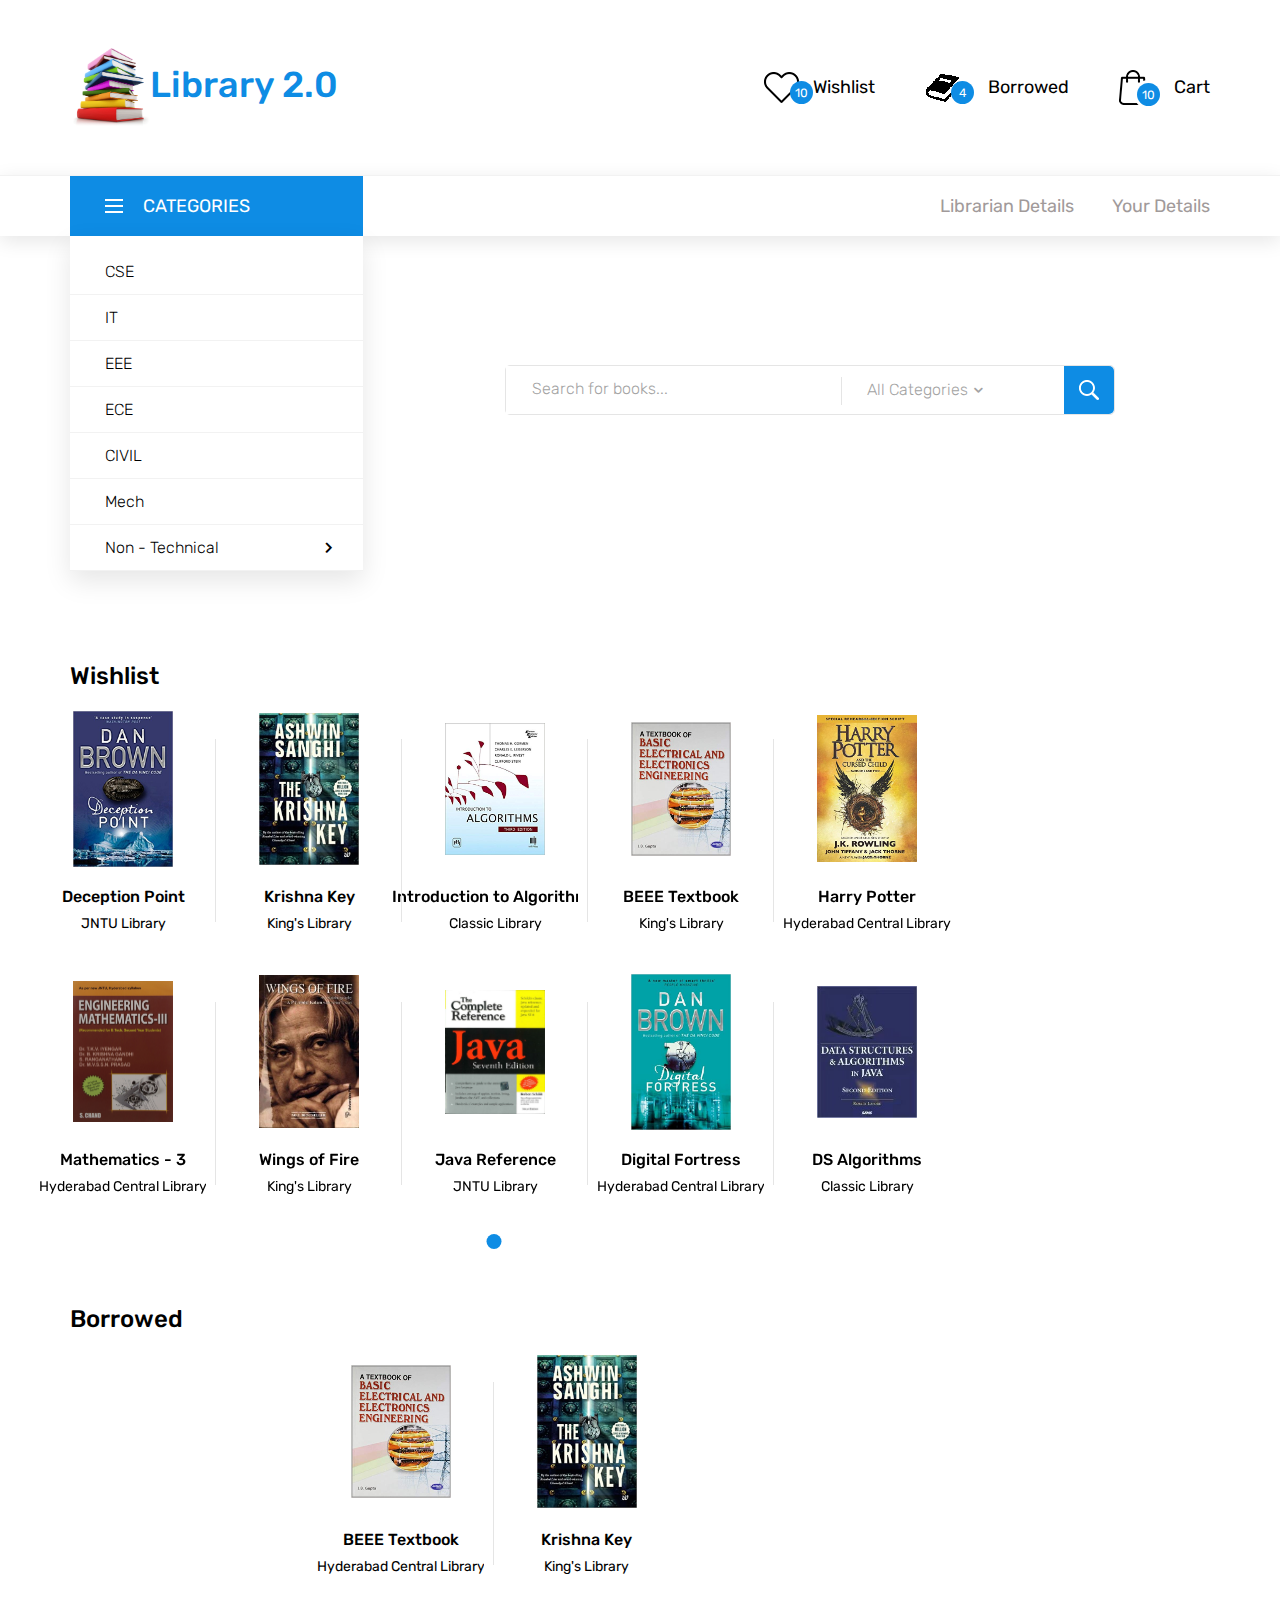
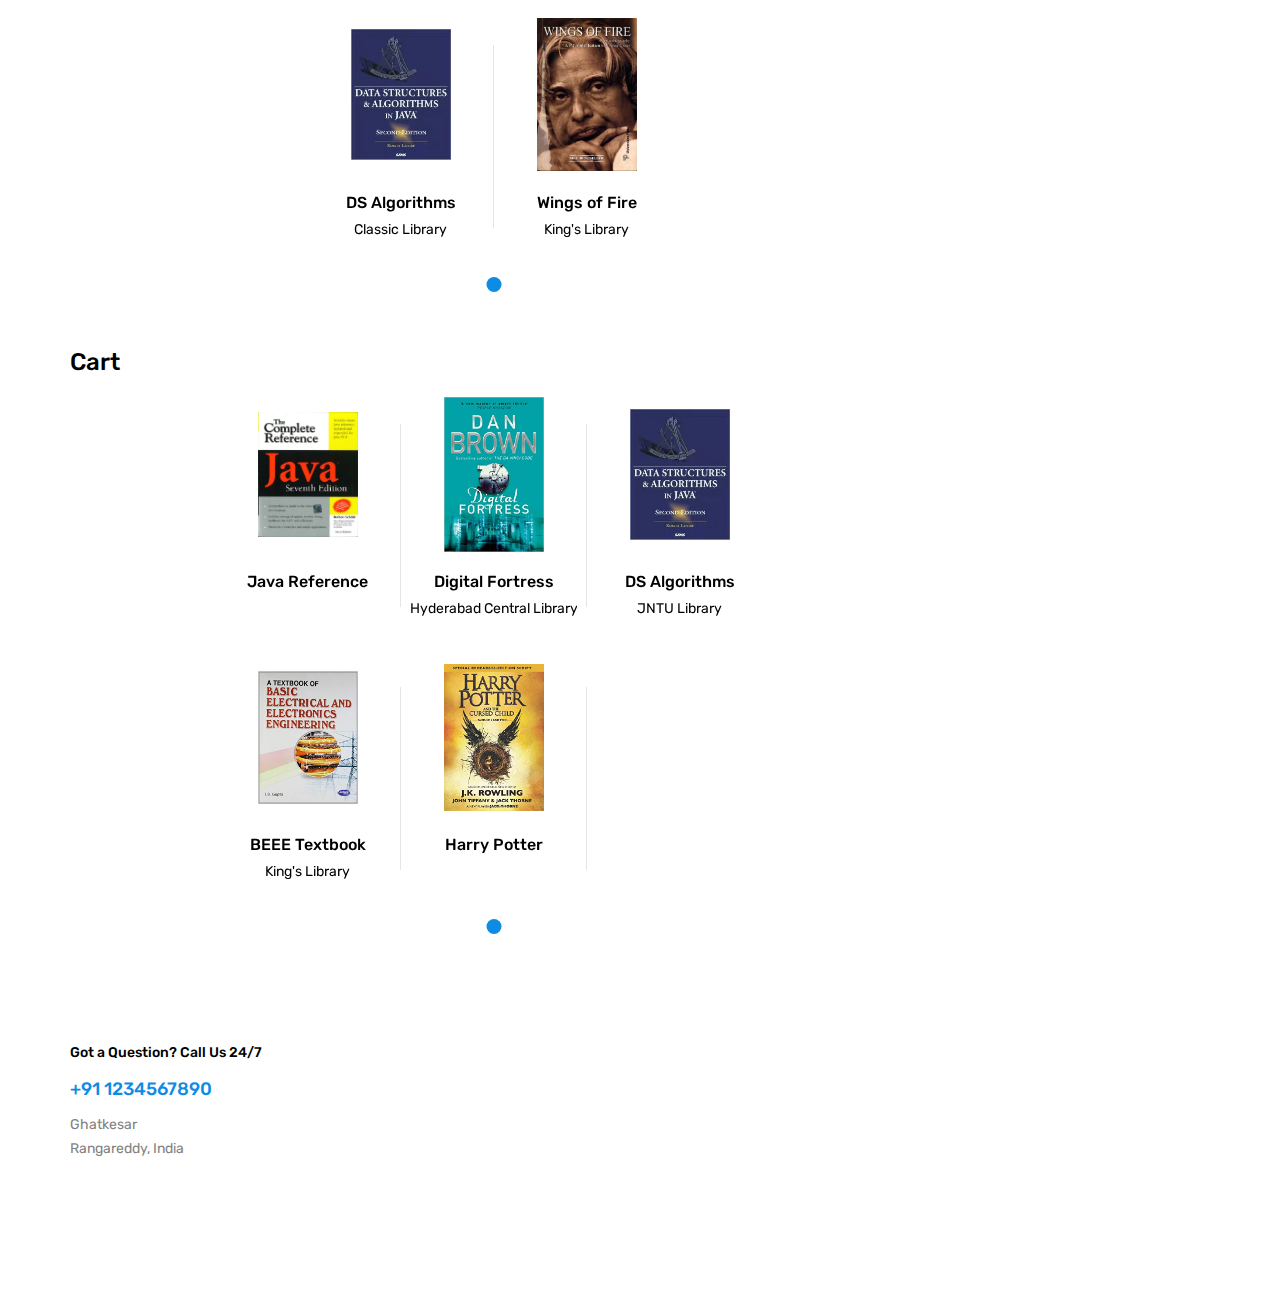
<file: home.html>
<!DOCTYPE html>
<html lang="en">
<head>
<title>Library 2.0</title>
<meta charset="utf-8">
<meta http-equiv="X-UA-Compatible" content="IE=edge">
<meta name="description" content="Library 2.0">
<meta name="viewport" content="width=device-width, initial-scale=1">
<link rel="stylesheet" type="text/css" href="styles/bootstrap4/bootstrap.min.css">
<link href="plugins/fontawesome-free-5.0.1/css/fontawesome-all.css" rel="stylesheet" type="text/css">
<link rel="stylesheet" type="text/css" href="plugins/OwlCarousel2-2.2.1/owl.carousel.css">
<link rel="stylesheet" type="text/css" href="plugins/OwlCarousel2-2.2.1/owl.theme.default.css">
<link rel="stylesheet" type="text/css" href="plugins/OwlCarousel2-2.2.1/animate.css">
<link rel="stylesheet" type="text/css" href="plugins/slick-1.8.0/slick.css">
<link rel="stylesheet" type="text/css" href="styles/main_styles.css">
<link rel="stylesheet" type="text/css" href="styles/responsive.css">
</head>

<body>

<div class="super_container">	
	<header class="header">
		<div class="header_main">
			<div class="container">
				<div class="row">

					<!-- Logo -->
					<div class="col-lg-2 col-sm-3 col-3 order-1">
						<div class="logo_container">
							<div class="logo"><a href="home.html"><img id="logoimg" src="images/bookstack.png">Library 2.0</a></div>
						</div>
					</div>

					<!-- Wishlist -->
					<div class="col-lg-10 col-9 order-lg-3 order-2 text-lg-left text-right">
						<div class="wishlist_cart d-flex flex-row align-items-center justify-content-end">
							<div class="wishlist d-flex flex-row align-items-center justify-content-end">
								<div class="wishlist_icon">
									<img src="images/heart.png" alt="">
									<div class="cart_count"><span>10</span></div>
								</div>
								<div class="wishlist_content">
									<div class="cart_text"><a href="#wishlist">Wishlist</a></div>
								</div>
							</div>

					<!-- Borrowed -->
							<div class="cart buk">
								<div class="cart_container d-flex flex-row align-items-center justify-content-end">
									<div class="cart_icon">
										<img src="images/book.png" alt="">
										<div class="cart_count"><span>4</span></div>
									</div>
									<div class="cart_content">
										<div class="cart_text"><a href="#borrowed">Borrowed</a></div>
										
									</div>
								</div>
							</div>

							<!-- Cart -->
							<div class="cart">
								<div class="cart_container d-flex flex-row align-items-center justify-content-end">
									<div class="cart_icon">
										<img src="images/cart.png" alt="">
										<div class="cart_count"><span>10</span></div>
									</div>
									<div class="cart_content">
										<div class="cart_text"><a href="#cart">Cart</a></div>
										
									</div>
								</div>
							</div>
						</div>
					</div>
				</div>
			</div>
		</div>
		
		<!-- Main Navigation -->

		<nav class="main_nav">
			<div class="container">
				<div class="row">
					<div class="col">
						
						<div class="main_nav_content d-flex flex-row">

							<!-- Categories Menu -->

							<div class="cat_menu_container">
								<div class="cat_menu_title d-flex flex-row align-items-center justify-content-start">
									<div class="cat_burger"><span></span><span></span><span></span></div>
									<div class="cat_menu_text">categories</div>
								</div>

								<ul class="cat_menu">
									<li><a href="#">CSE <i class="fas fa-chevron-right ml-auto"></i></a></li>
									<li><a href="#">IT <i class="fas fa-chevron-right"></i></a></li>
									<li><a href="#">EEE<i class="fas fa-chevron-right"></i></a></li>
									<li><a href="#">ECE<i class="fas fa-chevron-right"></i></a></li>
									<li><a href="#">CIVIL<i class="fas fa-chevron-right"></i></a></li>
									<li><a href="#">Mech<i class="fas fa-chevron-right"></i></a></li>
									<li class="hassubs">
										<a href="#">Non - Technical<i class="fas fa-chevron-right"></i></a>
										<ul>
											<li class="hassubs">
												<a href="#">Fiction<i class="fas fa-chevron-right"></i></a>
												<ul>
													<li><a href="#">Adventure<i class="fas fa-chevron-right"></i></a></li>
													<li><a href="#">Horror<i class="fas fa-chevron-right"></i></a></li>
													<li><a href="#">Comedy<i class="fas fa-chevron-right"></i></a></li>
													<li><a href="#">Adventure<i class="fas fa-chevron-right"></i></a></li>
												</ul>
											</li>
											<li><a href="#">Non - Fiction<i class="fas fa-chevron-right"></i></a></li>
										</ul>
									</li>
								</ul>
							</div>

							<!-- Main Nav Menu -->

							<div class="main_nav_menu ml-auto">
								<ul class="standard_dropdown main_nav_dropdown">
									<li><a href="librarian.html">Librarian Details<i class="fas fa-chevron-down"></i></a></li>
									<li><a href="Your_details.html">Your Details<i class="fas fa-chevron-down"></i></a></li>
								</ul>
							</div>

							<!-- Menu Trigger -->

							<!-- <div class="menu_trigger_container ml-auto">
								<div class="menu_trigger d-flex flex-row align-items-center justify-content-end">
									<div class="menu_burger">
										<div class="menu_trigger_text">menu</div>
										<div class="cat_burger menu_burger_inner"><span></span><span></span><span></span></div>
									</div>
								</div>
							</div> -->

						</div>
					</div>
				</div>
			</div>
		</nav>
		
		<!-- Menu -->

		<div class="page_menu">
			<div class="container ">
				<div class="row">
					<div class="col">
						
						<div class="page_menu_content ">
							
							<div class="page_menu_search ">
								<form action="#">
									<input type="search" required="required" class="page_menu_search_input" placeholder="Search for books...">
								</form>
							</div>
						</div>
					</div>
				</div>
			</div>
		</div>

	</header>

	<!-- Search -->
					<div class="col-lg-6 col-12 order-lg-2 order-3 text-lg-left text-right rts">
						<div class="header_search">
							<div class="header_search_content">
								<div class="header_search_form_container">
									<form action="#" class="header_search_form clearfix">
										<input type="search" required="required" class="header_search_input" placeholder="Search for books...">
										<div class="custom_dropdown">
											<div class="custom_dropdown_list">
												<span class="custom_dropdown_placeholder clc">All Categories</span>
												<i class="fas fa-chevron-down"></i>
												<ul class="custom_list clc">
													<li><a class="clc" href="#">All Categories</a></li>
													<li><a class="clc" href="#">N/A</a></li>
													<li><a class="clc" href="#">N/A</a></li>
													<li><a class="clc" href="#">N/A</a></li>
													<li><a class="clc" href="#">N/A</a></li>				
												</ul>
											</div>
										</div>
										<button type="submit" class="header_search_button trans_300" value="Submit"><img src="images/search.png" alt=""></button>
									</form>
								</div>
							</div>
						</div>
					</div>

	<!-- Characteristics -->

	<!-- Deals of the week -->

	

	<!-- Popular Categories -->

	<div class="popular_categories">
		<div class="container">
			<div class="row">
				<div class="col-lg-3">
					<div class="popular_categories_content">
						<div class="popular_categories_title">Popular Categories</div>
						<div class="popular_categories_slider_nav">
							<div class="popular_categories_prev popular_categories_nav"><i class="fas fa-angle-left ml-auto"></i></div>
							<div class="popular_categories_next popular_categories_nav"><i class="fas fa-angle-right ml-auto"></i></div>
						</div>
						<div class="popular_categories_link"><a href="#">.</a></div>
					</div>
				</div>
				
			</div>
		</div>
	</div>

	<!-- Banner -->

	
	<!-- Hot New Arrivals -->
<div class="new_arrivals">
		<div class="container">
			<div class="row">
				<div class="col">
					
<div data-spy="scroll" data-target="#navbar-example2" data-offset="0">
  <h3 id="wishlist">Wishlist</h3>
<div class="tabbed_container">
						
						<div class="row">
							<div class="col-lg-9" style="z-index:1;">

								<!-- Product Panel -->
								<div class="product_panel panel active">
									<div class="arrivals_slider slider">

										<!-- Slider Item -->
										<div class="arrivals_slider_item">
											<div class="border_active"></div>
											<div class="product_item d-flex flex-column align-items-center justify-content-center text-center">
												<div class="product_image d-flex flex-column align-items-center justify-content-center"><img src="images/new_1.jpg" alt=""></div>
												<div class="product_content">
													<br>
													<div class="product_price">Deception Point</div>
													<div class="product_name"><div><a href="product.html">JNTU Library</a></div></div>
													<div class="product_extras">
														<button class="product_cart_button">Add to Cart</button>
													</div>
												</div>
												<div class="product_fav"><i class="fas fa-heart"></i></div>
											</div>
										</div>

										<!-- Slider Item -->
										<div class="arrivals_slider_item">
											<div class="border_active"></div>
											<div class="product_item d-flex flex-column align-items-center justify-content-center text-center">
												<div class="product_image d-flex flex-column align-items-center justify-content-center"><img src="images/new_8.jpg" alt=""></div>
												<div class="product_content">
													<br>
													<div class="product_price">Mathematics - 3</div>
													<div class="product_name"><div><a href="product.html">Hyderabad Central Library</a></div></div>
													<div class="product_extras">
														<button class="product_cart_button">Add to Cart</button>
													</div>
												</div>
												<div class="product_fav"><i class="fas fa-heart"></i></div>
											</div>
										</div>

										<!-- Slider Item -->
										<div class="arrivals_slider_item">
											<div class="border_active"></div>
											<div class="product_item d-flex flex-column align-items-center justify-content-center text-center">
												<div class="product_image d-flex flex-column align-items-center justify-content-center"><img src="images/new_3.jpg" alt=""></div>
												<div class="product_content">
													<br>
													<div class="product_price">Krishna Key</div>
													<div class="product_name"><div><a href="product.html">King's Library</a></div></div>
													<div class="product_extras">
														<button class="product_cart_button">Add to Cart</button>
													</div>
												</div>
												<div class="product_fav"><i class="fas fa-heart"></i></div>
											</div>
										</div>

										<!-- Slider Item -->
										<div class="arrivals_slider_item">
											<div class="border_active"></div>
											<div class="product_item d-flex flex-column align-items-center justify-content-center text-center">
												<div class="product_image d-flex flex-column align-items-center justify-content-center"><img src="images/new_4.jpg" alt=""></div>
												<div class="product_content">
													<br>
													<div class="product_price">Wings of Fire</div>
													<div class="product_name"><div><a href="product.html">King's Library</a></div></div>
													<div class="product_extras">
														<button class="product_cart_button">Add to Cart</button>
													</div>
												</div>
												<div class="product_fav"><i class="fas fa-heart"></i></div>
											</div>
										</div>


										<!-- Slider Item -->
										<div class="arrivals_slider_item">
											<div class="border_active"></div>
											<div class="product_item d-flex flex-column align-items-center justify-content-center text-center">
												<div class="product_image d-flex flex-column align-items-center justify-content-center"><img src="images/new_10.jpg" alt=""></div>
												<div class="product_content">
													<br>
													<div class="product_price">Introduction to Algorithms</div>
													<div class="product_name"><div><a href="product.html">Classic Library</a></div></div>
													<div class="product_extras">
														<button class="product_cart_button">Add to Cart</button>
													</div>
												</div>
												<div class="product_fav"><i class="fas fa-heart"></i></div>
											</div>
										</div>

										<!-- Slider Item -->
										<div class="arrivals_slider_item">
											<div class="border_active"></div>
											<div class="product_item d-flex flex-column align-items-center justify-content-center text-center">
												<div class="product_image d-flex flex-column align-items-center justify-content-center"><img src="images/new_9.jpg" alt=""></div>
												<div class="product_content">
													<br>
													<div class="product_price">Java Reference</div>
													<div class="product_name"><div><a href="product.html">JNTU Library</a></div></div>
													<div class="product_extras">
														<button class="product_cart_button">Add to Cart</button>
													</div>
												</div>
												<div class="product_fav"><i class="fas fa-heart"></i></div>
											</div>
										</div>

										<!-- Slider Item -->
										<div class="arrivals_slider_item">
											<div class="border_active"></div>
											<div class="product_item d-flex flex-column align-items-center justify-content-center text-center">
												<div class="product_image d-flex flex-column align-items-center justify-content-center"><img src="images/new_7.jpg" alt=""></div>
												<div class="product_content">
													<br>
													<div class="product_price">BEEE Textbook</div>
													<div class="product_name"><div><a href="product.html">King's Library</a></div></div>
													<div class="product_extras">
														<button class="product_cart_button">Add to Cart</button>
													</div>
												</div>
												<div class="product_fav"><i class="fas fa-heart"></i></div>
											</div>
										</div>

										<!-- Slider Item -->
										<div class="arrivals_slider_item">
											<div class="border_active"></div>
											<div class="product_item d-flex flex-column align-items-center justify-content-center text-center">
												<div class="product_image d-flex flex-column align-items-center justify-content-center"><img src="images/new_5.jpg" alt=""></div>
												<div class="product_content">
													<br>
													<div class="product_price">Digital Fortress</div>
													<div class="product_name"><div><a href="product.html">Hyderabad Central Library</a></div></div>
													<div class="product_extras">
														<button class="product_cart_button">Add to Cart</button>
													</div>
												</div>
												<div class="product_fav"><i class="fas fa-heart"></i></div>
											</div>
										</div>

										<!-- Slider Item -->
										<div class="arrivals_slider_item">
											<div class="border_active"></div>
											<div class="product_item d-flex flex-column align-items-center justify-content-center text-center">
												<div class="product_image d-flex flex-column align-items-center justify-content-center"><img src="images/new_2.jpg" alt=""></div>
												<div class="product_content">
													<br>
													<div class="product_price">Harry Potter</div>
													<div class="product_name"><div><a href="product.html">Hyderabad Central Library</a></div></div>
													<div class="product_extras">
														<button class="product_cart_button">Add to Cart</button>
													</div>
												</div>
												<div class="product_fav"><i class="fas fa-heart"></i></div>
											</div>
										</div>

										<!-- Slider Item -->
										<div class="arrivals_slider_item">
											<div class="border_active"></div>
											<div class="product_item d-flex flex-column align-items-center justify-content-center text-center">
												<div class="product_image d-flex flex-column align-items-center justify-content-center"><img src="images/new_6.jpg" alt=""></div>
												<div class="product_content">
													<br>
													<div class="product_price">DS Algorithms</div>
													<div class="product_name"><div><a href="product.html">Classic Library</a></div></div>
													<div class="product_extras">
														<button class="product_cart_button">Add to Cart</button>
													</div>
												</div>
												<div class="product_fav"><i class="fas fa-heart"></i></div>
											</div>
										</div>	
								</div>
							</div>
						</div>	
					</div>
  <h3 id="borrowed">Borrowed</h3>
  <div class="tabbed_container">
						
						<div class="row">
							<div class="col-lg-9" style="z-index:1;">

								<!-- Product Panel -->
								<div class="product_panel panel active">
									<div class="arrivals_slider slider">

										<!-- Slider Item -->
										<div class="arrivals_slider_item">
											<div class="border_active"></div>
											<div class="product_item d-flex flex-column align-items-center justify-content-center text-center">
												<div class="product_image d-flex flex-column align-items-center justify-content-center"><img src="images/new_7.jpg" alt=""></div>
												<div class="product_content">
													<br>
													<div class="product_price">BEEE Textbook</div>
													<div class="product_name"><div><a href="product.html">Hyderabad Central Library</a></div></div>
													<div class="product_extras">
														<button class="product_cart_button">Return</button>
													</div>
												</div>
												<div class="product_fav"><i class="fas fa-heart"></i></div>
											</div>
										</div>

										<!-- Slider Item -->
										<div class="arrivals_slider_item">
											<div class="border_active"></div>
											<div class="product_item d-flex flex-column align-items-center justify-content-center text-center">
												<div class="product_image d-flex flex-column align-items-center justify-content-center"><img src="images/new_6.jpg" alt=""></div>
												<div class="product_content">
													<br>
													<div class="product_price">DS Algorithms</div>
													<div class="product_name"><div><a href="product.html">Classic Library</a></div></div>
													<div class="product_extras">
														<button class="product_cart_button">Return</button>
													</div>
												</div>
												<div class="product_fav"><i class="fas fa-heart"></i></div>
											</div>
										</div>

										<!-- Slider Item -->
										<div class="arrivals_slider_item">
											<div class="border_active"></div>
											<div class="product_item d-flex flex-column align-items-center justify-content-center text-center">
												<div class="product_image d-flex flex-column align-items-center justify-content-center"><img src="images/new_3.jpg" alt=""></div>
												<div class="product_content">
													<br>
													<div class="product_price">Krishna Key</div>
													<div class="product_name"><div><a href="product.html">King's Library</a></div></div>
													<div class="product_extras">
														<button class="product_cart_button">Return</button>
													</div>
												</div>
												<div class="product_fav"><i class="fas fa-heart"></i></div>
											</div>
										</div>

										<!-- Slider Item -->
										<div class="arrivals_slider_item">
											<div class="border_active"></div>
											<div class="product_item d-flex flex-column align-items-center justify-content-center text-center">
												<div class="product_image d-flex flex-column align-items-center justify-content-center"><img src="images/new_4.jpg" alt=""></div>
												<div class="product_content">
													<br>
													<div class="product_price">Wings of Fire</div>
													<div class="product_name"><div><a href="product.html">King's Library</a></div></div>
													<div class="product_extras">
														<button class="product_cart_button">Return</button>
													</div>
												</div>
												<div class="product_fav"><i class="fas fa-heart"></i></div>
											</div>
										</div>
									</div>
								</div>
							</div>
						</div>
					</div>
				

  <h3 id="cart">Cart</h3>
  			<div class="tabbed_container">
						
						<div class="row">
							<div class="col-lg-9" style="z-index:1;">

								<!-- Product Panel -->
								<div class="product_panel panel active">
									<div class="arrivals_slider slider">

										<!-- Slider Item -->
										<div class="arrivals_slider_item">
											<div class="border_active"></div>
											<div class="product_item d-flex flex-column align-items-center justify-content-center text-center">
												<div class="product_image d-flex flex-column align-items-center justify-content-center"><img src="images/new_9.jpg" alt=""></div>
												<div class="product_content">
													<br>
													<div class="product_price">Java Reference</div>
													<div class="product_extras">
														<button class="product_cart_button">Add to Cart</button>
													</div>
												</div>
												<div class="product_fav"><i class="fas fa-heart"></i></div>
												<ul class="product_marks">
													<li class="product_mark product_discount">-25%</li>
													<li class="product_mark product_new">new</li>
												</ul>
											</div>
										</div>

										<!-- Slider Item -->
										<div class="arrivals_slider_item">
											<div class="border_active"></div>
											<div class="product_item d-flex flex-column align-items-center justify-content-center text-center">
												<div class="product_image d-flex flex-column align-items-center justify-content-center"><img src="images/new_7.jpg" alt=""></div>
												<div class="product_content">
													<br>
													<div class="product_price">BEEE Textbook</div>
													<div class="product_name"><div><a href="product.html">King's Library</a></div></div>
													<div class="product_extras">
														<button class="product_cart_button">Add to Cart</button>
													</div>
												</div>
												<div class="product_fav"><i class="fas fa-heart"></i></div>
											</div>
										</div>

										<!-- Slider Item -->
										<div class="arrivals_slider_item">
											<div class="border_active"></div>
											<div class="product_item d-flex flex-column align-items-center justify-content-center text-center">
												<div class="product_image d-flex flex-column align-items-center justify-content-center"><img src="images/new_5.jpg" alt=""></div>
												<div class="product_content">
													<br>
													<div class="product_price">Digital Fortress</div>
													<div class="product_name"><div><a href="product.html">Hyderabad Central Library</a></div></div>
													<div class="product_extras">
														<button class="product_cart_button">Add to Cart</button>
													</div>
												</div>
												<div class="product_fav"><i class="fas fa-heart"></i></div>
											</div>
										</div>

										<!-- Slider Item -->
										<div class="arrivals_slider_item">
											<div class="border_active"></div>
											<div class="product_item d-flex flex-column align-items-center justify-content-center text-center">
												<div class="product_image d-flex flex-column align-items-center justify-content-center"><img src="images/new_2.jpg" alt=""></div>
												<div class="product_content">
													<br>
													<div class="product_price">Harry Potter</div>
													<div class="product_extras">
														<button class="product_cart_button">Add to Cart</button>
													</div>
												</div>
												<div class="product_fav"><i class="fas fa-heart"></i></div>
												<ul class="product_marks">
													<li class="product_mark product_discount">-25%</li>
													<li class="product_mark product_new">new</li>
												</ul>
											</div>
										</div>

										<!-- Slider Item -->
										<div class="arrivals_slider_item">
											<div class="border_active"></div>
											<div class="product_item d-flex flex-column align-items-center justify-content-center text-center">
												<div class="product_image d-flex flex-column align-items-center justify-content-center"><img src="images/new_6.jpg" alt=""></div>
												<div class="product_content">
													<br>
													<div class="product_price">DS Algorithms</div>
													<div class="product_name"><div><a href="product.html">JNTU Library</a></div></div>
													<div class="product_extras">
														<button class="product_cart_button">Add to Cart</button>
													</div>
												</div>
												<div class="product_fav"><i class="fas fa-heart"></i></div>
											</div>
										</div>

									</div>
								</div>
							</div>
						</div>
					</div>
</div>
				</div>
			</div>
		</div>		
	</div>

	
	<footer class="footer">
		<div class="container">
			<div class="row">

				<div class="col-lg-3 footer_col">
					<div class="footer_column footer_contact">
						<div class="footer_title">Got a Question? Call Us 24/7</div>
						<div class="footer_phone">+91 1234567890</div>
						<div class="footer_contact_text">
							<p>Ghatkesar</p>
							<p>Rangareddy, 	India</p>
						</div>
					</div>
				</div>
			</div>
		</div>
	</footer>
</div>

<script src="js/jquery-3.3.1.min.js"></script>
<script src="styles/bootstrap4/popper.js"></script>
<script src="styles/bootstrap4/bootstrap.min.js"></script>
<script src="plugins/greensock/TweenMax.min.js"></script>
<script src="plugins/greensock/TimelineMax.min.js"></script>
<script src="plugins/scrollmagic/ScrollMagic.min.js"></script>
<script src="plugins/greensock/animation.gsap.min.js"></script>
<script src="plugins/greensock/ScrollToPlugin.min.js"></script>
<script src="plugins/OwlCarousel2-2.2.1/owl.carousel.js"></script>
<script src="plugins/slick-1.8.0/slick.js"></script>
<script src="plugins/easing/easing.js"></script>
<script src="js/custom.js"></script>
</body>

</html>
</file>
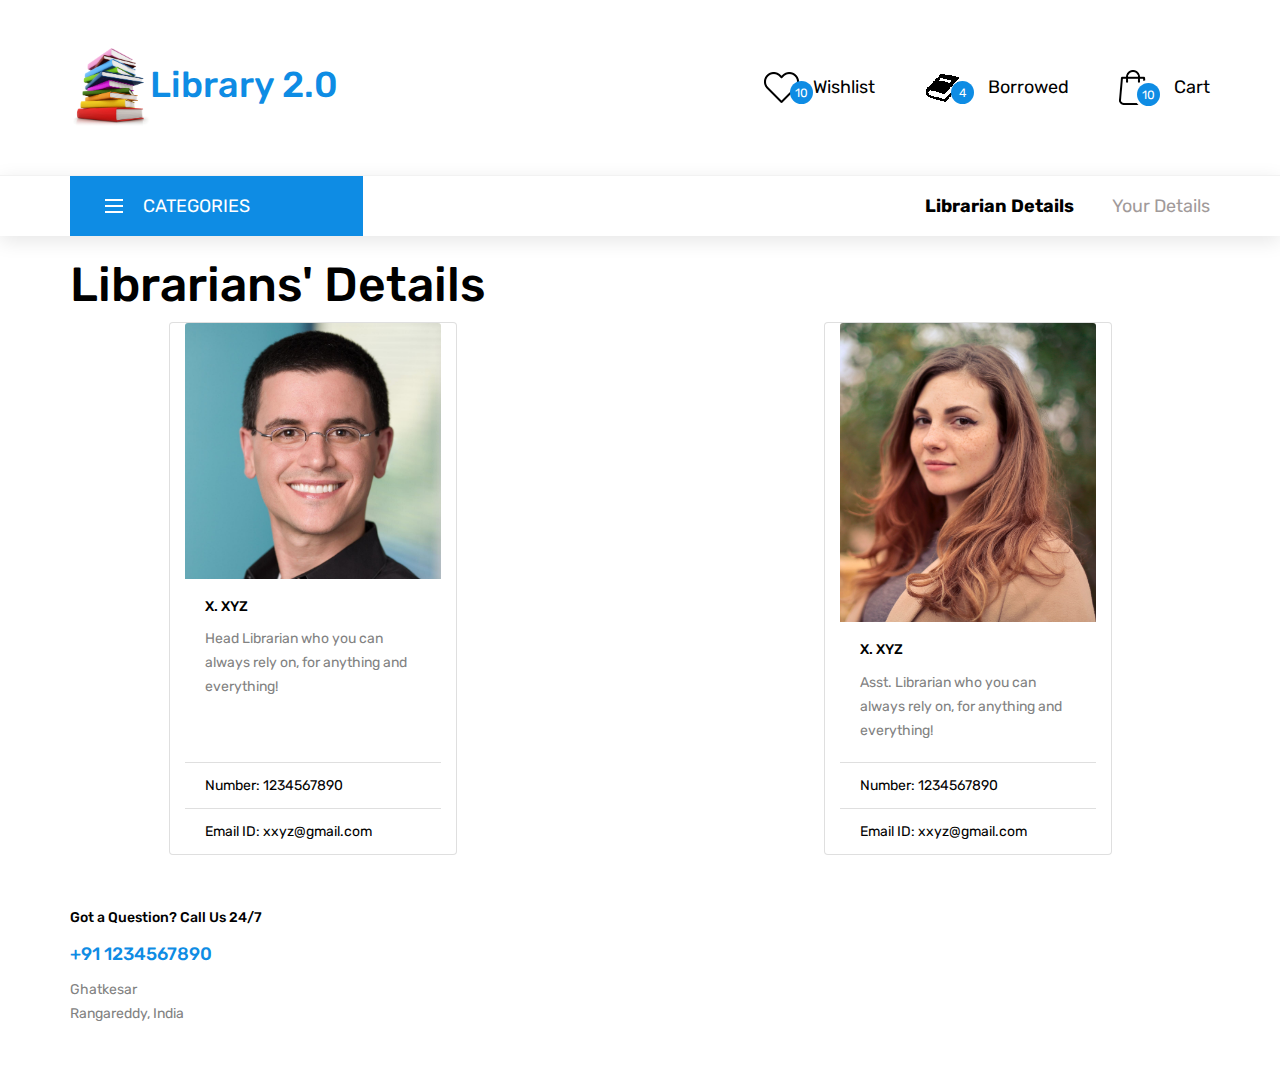
<file: librarian.html>
<!DOCTYPE html>
<html lang="en">
<head>
<title>Librarian Details</title>
<meta charset="utf-8">
<meta http-equiv="X-UA-Compatible" content="IE=edge">
<meta name="description" content="OneTech shop project">
<meta name="viewport" content="width=device-width, initial-scale=1">
<link rel="stylesheet" type="text/css" href="styles/bootstrap4/bootstrap.min.css">
<link href="plugins/fontawesome-free-5.0.1/css/fontawesome-all.css" rel="stylesheet" type="text/css">
<link rel="stylesheet" type="text/css" href="plugins/OwlCarousel2-2.2.1/owl.carousel.css">
<link rel="stylesheet" type="text/css" href="plugins/OwlCarousel2-2.2.1/owl.theme.default.css">
<link rel="stylesheet" type="text/css" href="plugins/OwlCarousel2-2.2.1/animate.css">
<link rel="stylesheet" type="text/css" href="styles/librarian_styles.css">
<link rel="stylesheet" type="text/css" href="styles/blog_responsive.css">

</head>

<body>

<div class="super_container">	
	<header class="header">
		<div class="header_main">
			<div class="container">
				<div class="row">

					<!-- Logo -->
					<div class="col-lg-2 col-sm-3 col-3 order-1">
						<div class="logo_container">
							<div class="logo"><a href="home.html"><img id="logoimg" src="images/bookstack.png">Library 2.0</a></div>
						</div>
					</div>

					<!-- Wishlist -->
					<div class="col-lg-10 col-9 order-lg-3 order-2 text-lg-left text-right">
						<div class="wishlist_cart d-flex flex-row align-items-center justify-content-end">
							<div class="wishlist d-flex flex-row align-items-center justify-content-end">
								<div class="wishlist_icon">
									<img src="images/heart.png" alt="">
									<div class="cart_count"><span>10</span></div>
								</div>
								<div class="wishlist_content">
									<div class="cart_text"><a href="home.html#wishlist">Wishlist</a></div>
								</div>
							</div>

					<!-- Borrowed -->
							<div class="cart buk">
								<div class="cart_container d-flex flex-row align-items-center justify-content-end">
									<div class="cart_icon">
										<img src="images/book.png" alt="">
										<div class="cart_count"><span>4</span></div>
									</div>
									<div class="cart_content">
										<div class="cart_text"><a href="home.html#borrowed">Borrowed</a></div>
										
									</div>
								</div>
							</div>

							<!-- Cart -->
							<div class="cart">
								<div class="cart_container d-flex flex-row align-items-center justify-content-end">
									<div class="cart_icon">
										<img src="images/cart.png" alt="">
										<div class="cart_count"><span>10</span></div>
									</div>
									<div class="cart_content">
										<div class="cart_text"><a href="home.html#cart">Cart</a></div>
										
									</div>
								</div>
							</div>
						</div>
					</div>
				</div>
			</div>
		</div>
		
		<!-- Main Navigation -->

		<nav class="main_nav">
			<div class="container">
				<div class="row">
					<div class="col">
						
						<div class="main_nav_content d-flex flex-row">

							<!-- Categories Menu -->

							<div class="cat_menu_container">
								<div class="cat_menu_title d-flex flex-row align-items-center justify-content-start">
									<div class="cat_burger"><span></span><span></span><span></span></div>
									<div class="cat_menu_text">categories</div>
								</div>

								<ul class="cat_menu">
									<li><a href="#">CSE <i class="fas fa-chevron-right ml-auto"></i></a></li>
									<li><a href="#">IT <i class="fas fa-chevron-right"></i></a></li>
									<li><a href="#">EEE<i class="fas fa-chevron-right"></i></a></li>
									<li><a href="#">ECE<i class="fas fa-chevron-right"></i></a></li>
									<li><a href="#">CIVIL<i class="fas fa-chevron-right"></i></a></li>
									<li><a href="#">Mech<i class="fas fa-chevron-right"></i></a></li>
									<li class="hassubs">
										<a href="#">Non - Technical<i class="fas fa-chevron-right"></i></a>
										<ul>
											<li class="hassubs">
												<a href="#">Fiction<i class="fas fa-chevron-right"></i></a>
												<ul>
													<li><a href="#">Adventure<i class="fas fa-chevron-right"></i></a></li>
													<li><a href="#">Horror<i class="fas fa-chevron-right"></i></a></li>
													<li><a href="#">Comedy<i class="fas fa-chevron-right"></i></a></li>
													<li><a href="#">Adventure<i class="fas fa-chevron-right"></i></a></li>
												</ul>
											</li>
											<li><a href="#">Non - Fiction<i class="fas fa-chevron-right"></i></a></li>
										</ul>
									</li>
								</ul>
							</div>

							<!-- Main Nav Menu -->

							<div class="main_nav_menu ml-auto">
								<ul class="standard_dropdown main_nav_dropdown">
									<li><a id="libdet" href="librarian.html"><b>Librarian Details</b><i class="fas fa-chevron-down"></i></a></li>
									<li><a href="Your_details.html">Your Details<i class="fas fa-chevron-down"></i></a></li>
								</ul>
							</div>
						</div>
					</div>
				</div>
			</div>
		</nav>

	</header>


  	<h1 id="libdett" class="container">Librarians' Details</h1>
	<!-- Home -->
	<div class="libfac">
  <div class="row">
		<div class="card container" style="width: 18rem;">
		  <img class="card-img-top" src="img_avatar.jpeg" alt="Avt">
		  <div class="card-body">
		    <h5 class="card-title">X. XYZ</h5>
		    <p class="card-text">Head Librarian who you can always rely on, for anything and everything!</p>
		  </div>
		  <ul class="list-group list-group-flush">
		    <li class="list-group-item">Number: 1234567890</li>
		    <li class="list-group-item">Email ID: xxyz@gmail.com</li>
		  </ul>
		</div>

		<div class="card container" style="width: 18rem;">
		  <img class="card-img-top" src="img_avatar2.jpg" alt="Avt">
		  <div class="card-body">
		    <h5 class="card-title">X. XYZ</h5>
		    <p class="card-text">Asst. Librarian who you can always rely on, for anything and everything!</p>
		  </div>
		  <ul class="list-group list-group-flush">
		    <li class="list-group-item">Number: 1234567890</li>
		    <li class="list-group-item">Email ID: xxyz@gmail.com</li>
		  </ul>
		</div>  
    </div>
  </div>
</div>
	<!-- Footer -->

	<footer class="footer">
		<div class="container">
			<div class="row">

				<div class="col-lg-3 footer_col">
					<div class="footer_column footer_contact">
						<div class="footer_title">Got a Question? Call Us 24/7</div>
						<div class="footer_phone">+91 1234567890</div>
						<div class="footer_contact_text">
							<p>Ghatkesar</p>
							<p>Rangareddy, 	India</p>
						</div>
					</div>
				</div>
			</div>				
		</div>				
	</footer>	
</div>

<script src="js/jquery-3.3.1.min.js"></script>
<script src="styles/bootstrap4/popper.js"></script>
<script src="styles/bootstrap4/bootstrap.min.js"></script>

</body>

</html>
</file>
<file: styles/main_styles.css>
@charset "utf-8";
/* CSS Document */

/******************************

[Table of Contents]

1. Fonts
2. Body and some general stuff
3. Header
	3.1 Top Bar
	3.2 Header Main
	3.3 Main Navigation
	3.4 Page Menu
4. Banner
5. Characteristics
6. Deals of the week
	6.1 Deals
	6.2 Featured
7. Popular Categories
8. Banner 2
9. Hot New Arrivals
10. Hot Best Sellers
11. Adverts
12. Trends
13. Latest Reviews
14. Recently Viewed
15. Brands
16. Newsletter
17. Footer


******************************/

/***********
1. Fonts
***********/

@import url('https://fonts.googleapis.com/css?family=Montserrat:300,400,500,600,700,800,900|Rubik:300,400,500,700,900');

/*********************************
2. Body and some general stuff
*********************************/

*
{
	margin: 0;
	padding: 0;
	-webkit-font-smoothing: antialiased;
	-webkit-text-shadow: rgba(0,0,0,.01) 0 0 1px;
	text-shadow: rgba(0,0,0,.01) 0 0 1px;
}
body
{
	font-family: 'Rubik', sans-serif;
	font-size: 14px;
	font-weight: 400;
	background: #FFFFFF;
	color: #000000;
}
div
{
	display: block;
	position: relative;
	-webkit-box-sizing: border-box;
    -moz-box-sizing: border-box;
    box-sizing: border-box;
}
ul
{
	list-style: none;
	margin-bottom: 0px;
}

.rts{
	float: right;
	margin-right: 150px;
	margin-top: 50px;
}

p
{
	font-family: 'Rubik', sans-serif;
	font-size: 14px;
	line-height: 1.7;
	font-weight: 400;
	color: #828282;
	-webkit-font-smoothing: antialiased;
	-webkit-text-shadow: rgba(0,0,0,.01) 0 0 1px;
	text-shadow: rgba(0,0,0,.01) 0 0 1px;
}
p a
{
	display: inline;
	position: relative;
	color: inherit;
	border-bottom: solid 1px #ffa07f;
	-webkit-transition: all 200ms ease;
	-moz-transition: all 200ms ease;
	-ms-transition: all 200ms ease;
	-o-transition: all 200ms ease;
	transition: all 200ms ease;
}
a, a:hover, a:visited, a:active, a:link
{
	text-decoration: none;
	-webkit-font-smoothing: antialiased;
	-webkit-text-shadow: rgba(0,0,0,.01) 0 0 1px;
	text-shadow: rgba(0,0,0,.01) 0 0 1px;
}
p a:active
{
	position: relative;
	color: #FF6347;
}
p a:hover
{
	color: #FFFFFF;
	background: #ffa07f;
}
p a:hover::after
{
	opacity: 0.2;
}
::selection
{
	
}
p::selection
{
	
}
h1{font-size: 48px;}
h2{font-size: 36px;}
h3{font-size: 24px;}
h4{font-size: 18px;}
h5{font-size: 14px;}
h1, h2, h3, h4, h5, h6
{
	font-family: 'Rubik', sans-serif;
	font-weight: 500;
	-webkit-font-smoothing: antialiased;
	-webkit-text-shadow: rgba(0,0,0,.01) 0 0 1px;
	text-shadow: rgba(0,0,0,.01) 0 0 1px;
}
h1::selection, 
h2::selection, 
h3::selection, 
h4::selection, 
h5::selection, 
h6::selection
{
	
}
.form-control
{
	color: #db5246;
}
section
{
	display: block;
	position: relative;
	box-sizing: border-box;
}
.clear
{
	clear: both;
}
.clearfix::before, .clearfix::after
{
	content: "";
	display: table;
}
.clearfix::after
{
	clear: both;
}
.clearfix
{
	zoom: 1;
}
.float_left
{
	float: left;
}
.float_right
{
	float: right;
}
.trans_200
{
	-webkit-transition: all 200ms ease;
	-moz-transition: all 200ms ease;
	-ms-transition: all 200ms ease;
	-o-transition: all 200ms ease;
	transition: all 200ms ease;
}
.trans_300
{
	-webkit-transition: all 300ms ease;
	-moz-transition: all 300ms ease;
	-ms-transition: all 300ms ease;
	-o-transition: all 300ms ease;
	transition: all 300ms ease;
}
.trans_400
{
	-webkit-transition: all 400ms ease;
	-moz-transition: all 400ms ease;
	-ms-transition: all 400ms ease;
	-o-transition: all 400ms ease;
	transition: all 400ms ease;
}
.trans_500
{
	-webkit-transition: all 500ms ease;
	-moz-transition: all 500ms ease;
	-ms-transition: all 500ms ease;
	-o-transition: all 500ms ease;
	transition: all 500ms ease;
}
.fill_height
{
	height: 100%;
}
.super_container
{
	width: 100%;
	overflow: hidden;
}
.prlx_parent
{
	overflow: hidden;
}
.prlx
{
	height: 130% !important;
}
.nopadding
{
	padding: 0px !important;
}
.button
{
	display: inline-block;
	background: #0e8ce4;
	border-radius: 5px;
	height: 48px;
	-webkit-transition: all 200ms ease;
	-moz-transition: all 200ms ease;
	-ms-transition: all 200ms ease;
	-o-transition: all 200ms ease;
	transition: all 200ms ease;
}
.button a
{
	display: block;
	font-size: 18px;
	font-weight: 400;
	line-height: 48px;
	color: #FFFFFF;
	padding-left: 35px;
	padding-right: 35px;
}
.button:hover
{
	opacity: 0.8;
}

/*********************************
3. Header
*********************************/

.header
{
	position: relative;
	width: 100%;
	z-index: 10;
}

/*********************************
3.1 Top Bar
*********************************/

.top_bar
{
	width: 100%;
	height: 56px;
	background: #fafafa;
	border-bottom: solid 1px rgba(0,0,0,0.05);
	z-index: 2;
}
.header.scrolled .top_bar
{
	display: none;
}
.top_bar_contact
{
	display: inline-block;
}
.top_bar_contact_item
{
	font-size: 16px;
	font-weight: 300;
	line-height: 56px;
	margin-right: 40px;
}
.top_bar_contact_item:not(:first-child)
{
	margin-right: 0px;
}
.top_bar_contact_item a
{
	font-size: 16px;
	font-weight: 300;
	line-height: 56px;
	color: #000;
	-webkit-transition: all 200ms ease;
	-moz-transition: all 200ms ease;
	-ms-transition: all 200ms ease;
	-o-transition: all 200ms ease;
	transition: all 200ms ease;
}
.top_bar_contact_item a:hover
{
	color: #8a8a8a;
}
.top_bar_contact_item:last-child
{
	margin-right: 0px;
}
.top_bar_icon
{
	display: inline-block;
	margin-right: 14px;
	-webkit-transform: translateY(-2px);
	-moz-transform: translateY(-2px);
	-ms-transform: translateY(-2px);
	-o-transform: translateY(-2px);
	transform: translateY(-2px);
}
.top_bar_menu
{
	display: inline-block;
}

.top_bar_dropdown li
{
	padding-left: 13px;
	padding-right: 13px;
}
.standard_dropdown li
{
	display: inline-block;
	position: relative;
	height: 56px;
}
.standard_dropdown li li
{
	display: block;
	width: 100%;
}
.standard_dropdown li li a
{
	display: block;
	width: 100%;
	border-bottom: solid 1px #f2f2f2;
	font-size: 16px;
}
.standard_dropdown li:last-child a
{
	border-bottom: none;
}
.standard_dropdown li.hassubs > a i
{
	display: inline-block;
	margin-left: 5px;
}
.standard_dropdown li a
{
	display: block;
	position: relative;
	font-size: 16px;
	font-weight: 300;
	color: #000000;
	line-height: 56px;
	white-space: nowrap;
	-webkit-transition: all 200ms ease;
	-moz-transition: all 200ms ease;
	-ms-transition: all 200ms ease;
	-o-transition: all 200ms ease;
	transition: all 200ms ease;
}
.standard_dropdown li a:hover
{
	color: #0e8ce4;
}
.standard_dropdown li a i
{
	display: none;
	-webkit-transform: translateY(-1px);
	-moz-transform: translateY(-1px);
	-ms-transform: translateY(-1px);
	-o-transform: translateY(-1px);
	transform: translateY(-1px);
	font-size: 12px;
}
.standard_dropdown li ul
{
	display: block;
	position: absolute;
	top: 120%;
	left: 0;
	width: auto;
	visibility: hidden;
	opacity: 0;
	background: #FFFFFF;
	box-shadow: 0px 10px 25px rgba(0,0,0,0.1);
	-webkit-transition: opacity 0.3s ease;
	-moz-transition: opacity 0.3s ease;
	-ms-transition: opacity 0.3s ease;
	-o-transition: opacity 0.3s ease;
	transition: all 0.3s ease;
	z-index: 1;
}
.standard_dropdown li:hover > ul
{
	top: 100%;
	visibility: visible;
	opacity: 1;
}
.standard_dropdown ul ul
{
	left: 100%;
	top: 0 !important;
}
.top_bar_user
{
	display: inline-block;
	margin-left: 35px;
}
.user_icon
{
	display: inline-block;
	margin-right: 7px;
	-webkit-transform: translateY(-2px);
	-moz-transform: translateY(-2px);
	-ms-transform: translateY(-2px);
	-o-transform: translateY(-2px);
	transform: translateY(-2px);
	width: 15px;
}
.user_icon img
{
	width: 100%;
}
.top_bar_user div
{
	display: inline-block;
}
.top_bar_user div:nth-child(2)
{
	margin-right: 21px;
}
.top_bar_user div:nth-child(2)::after
{
	display: block;
	position: absolute;
	top: 50%;
	-webkit-transform: translateY(-50%);
	-moz-transform: translateY(-50%);
	-ms-transform: translateY(-50%);
	-o-transform: translateY(-50%);
	transform: translateY(-50%);
	right: -13px;
	width: 1px;
	height: 17px;
	background: rgba(0,0,0,0.1);
	content: '';
}
.top_bar_user a
{
	font-size: 16px;
	font-weight: 300;
	line-height: 56px;
	color: #000;
	-webkit-transition: all 200ms ease;
	-moz-transition: all 200ms ease;
	-ms-transition: all 200ms ease;
	-o-transition: all 200ms ease;
	transition: all 200ms ease;
}
.top_bar_user a:hover
{
	color: #8a8a8a;
}

/*********************************
3.2 Header Main
*********************************/

.header_main
{
	z-index: 1;
}
.header.scrolled .header_main
{
	display: none;
}
.header_main_item
{
	top: 50%;
	-webkit-transform: translateY(-50%);
	-moz-transform: translateY(-50%);
	-ms-transform: translateY(-50%);
	-o-transform: translateY(-50%);
	transform: translateY(-50%);
}
.logo_container
{
	height: 175px;
	width: 500px;
}
.logo
{
	top: 50%;
	-webkit-transform: translateY(-50%);
	-moz-transform: translateY(-50%);
	-ms-transform: translateY(-50%);
	-o-transform: translateY(-50%);
	transform: translateY(-50%);
}
.logo a
{
	font-size: 36px;
	font-weight: 500;
	color: #0e8ce4;
}
.header_search
{
	height: 175px;
}
.header_search_content
{
	top: 50%;
	-webkit-transform: translateY(-50%);
	-moz-transform: translateY(-50%);
	-ms-transform: translateY(-50%);
	-o-transform: translateY(-50%);
	transform: translateY(-50%);
}
.header_search_form_container
{
	width: 100%;
	height: 50px;
	border: solid 1px #e5e5e5;
	border-radius: 5px;
}
.header_search_form
{
	width: 100%;
	height: 100%;
}
.header_search_input
{
	display: block;
	position: relative;
	width: calc((100% - 50px) * 0.601);
	height: 100%;
	line-height: 50px;
	border: none !important;
	outline: none !important;
	padding-left: 26px;
	color: #7f7f7f;
	float: left;
}
.header_search_input::-webkit-input-placeholder
{
	font-size: 16px !important;
	font-weight: 300;
	line-height: 50px;
	color: #a3a3a3 !important;
}
.header_search_input:-moz-placeholder /* older Firefox*/
{
	font-size: 16px !important;
	font-weight: 300;
	line-height: 50px;
	color: #a3a3a3 !important;
}
.header_search_input::-moz-placeholder /* Firefox 19+ */ 
{
	font-size: 16px !important;
	font-weight: 300;
	line-height: 50px;
	color: #a3a3a3 !important;
} 
.header_search_input:-ms-input-placeholder
{ 
	font-size: 16px !important;
	font-weight: 300;
	line-height: 50px;
	color: #a3a3a3 !important;
}
.header_search_input::input-placeholder
{
	font-size: 16px !important;
	font-weight: 300;
	line-height: 50px;
	color: #a3a3a3 !important;
}
.custom_dropdown
{
	width: calc((100% - 50px) * 0.399);
	height: 50px;
	float: left;
	padding-left: 26px;
}
.custom_dropdown::before
{
	display: block;
	position: absolute;
	top: 50%;
	-webkit-transform: translateY(-50%);
	-moz-transform: translateY(-50%);
	-ms-transform: translateY(-50%);
	-o-transform: translateY(-50%);
	transform: translateY(-50%);
	left: 0;
	width: 1px;
	height: 28px;
	background: #e5e5e5;
	content: '';
}
.custom_dropdown_list i
{
	display: inline-block;
	color: #a3a3a3;
	font-size: 10px;
	margin-left: 3px;
	-webkit-transform: translateY(-1px);
	-moz-transform: translateY(-1px);
	-ms-transform: translateY(-1px);
	-o-transform: translateY(-1px);
	transform: translateY(-1px);
}
.custom_dropdown_placeholder
{
	display: inline-block;
	font-size: 16px;
	font-weight: 300;
	color: #a3a3a3;
	line-height: 48px;
	cursor: pointer;
}
.custom_dropdown_placeholder i
{
	
}
.custom_list
{
	text-align: left;
	position: absolute;
	padding: 0;
	top: 75px;
	left: -15px;
	visibility: hidden;
	opacity: 0;
	box-shadow: 0 0 25px rgba(63, 78, 100, 0.15);
	-webkit-transition: opacity 0.2s ease;
	-moz-transition: opacity 0.2s ease;
	-ms-transition: opacity 0.2s ease;
	-o-transition: opacity 0.2s ease;
	transition: all 0.2s ease;
}
.custom_list.active
{
	visibility: visible;
	opacity: 1;
	top: 50px;
	box-shadow: 0 0 25px rgba(63, 78, 100, 0.15);
	-webkit-transition: opacity 0.3s ease;
	-moz-transition: opacity 0.3s ease;
	-ms-transition: opacity 0.3s ease;
	-o-transition: opacity 0.3s ease;
	transition: all 0.3s ease;
}
.custom_list li
{
	height: 35px;
	padding-left: 15px;
	padding-right: 15px;
	background: #FFFFFF;
}
.custom_list li a
{
	display: block;
	color: #a3a3a3;
	line-height: 35px;
	border-bottom: solid 1px #ededed;
	-webkit-transition: all 200ms ease;
	-moz-transition: all 200ms ease;
	-ms-transition: all 200ms ease;
	-o-transition: all 200ms ease;
	transition: all 200ms ease;
}
.custom_list li a:hover
{
	color: #0e8ce4;
}
select
{
	display: inline;
	border: 0;
	width: auto;
	margin-left: 10px;
	outline: none;
	-webkit-appearance: none;
	-moz-appearance: none;
	border-bottom: 2px solid #555;
	color: #7b00ff;
	-webkit-transition: all .4s ease-in-out;
	transition: all .4s ease-in-out;
}
select:hover
{
	cursor: pointer;
}
select option
{
	border: 0;
	border-bottom: 1px solid #555;
	padding: 10px;
	-webkit-appearance: none;
	-moz-appearance: none;
}
.header_search_button
{
	position: absolute;
	top: 0;
	right: 0;
	width: 50px;
	height: 100%;
	background: #0e8ce4;
	border: none;
	outline: none;
	cursor: pointer;
	border-top-right-radius: 5px;
	border-bottom-right-radius: 5px;
}
.wishlist_cart
{
	height: 175px;
}
.wishlist
{
	margin-right: 50px;
}
.wishlist_icon img
{
	width: 100%;
}
.wishlist_content
{
	margin-left: 14px;
}
.wishlist_text a
{
	font-size: 18px;
	font-weight: 400;
	color: #000000;
	-webkit-transition: all 200ms ease;
	-moz-transition: all 200ms ease;
	-ms-transition: all 200ms ease;
	-o-transition: all 200ms ease;
	transition: all 200ms ease;
}
.wishlist_text a:hover
{
	color: #0e8ce4;
}
.wishlist_count
{
	margin-top: -2px;
	color: #a3a3a3;
	font-size: 14px;
}
.cart_count
{
	position: absolute;
	bottom: -1px;
	right: -14px;
	width: 23px;
	height: 23px;
	background: #0e8ce4;
	border-radius: 50%;
	text-align: center;
}
.cart_count span
{
	display: block;
	line-height: 23px;
	font-size: 12px;
	color: #FFFFFF;
	-webkit-transform: translateY(1px);
	-moz-transform: translateY(1px);
	-ms-transform: translateY(1px);
	-o-transform: translateY(1px);
	transform: translateY(1px);
}
.cart_icon img
{
	width: 100%;
}	
.buk {
	margin-right: 50px;
}
.form-control-borderless {
    border: none;
}

.form-control-borderless:hover, .form-control-borderless:active, .form-control-borderless:focus {
    border: none;
    outline: none;
    box-shadow: none;
}
#logoimg{
	width: 80px;
	height: 80px;
}
.cart_content
{
	margin-left: 28px;
}
.cart_text a
{
	font-size: 18px;
	font-weight: 400;
	color: #000000;
	-webkit-transition: all 200ms ease;
	-moz-transition: all 200ms ease;
	-ms-transition: all 200ms ease;
	-o-transition: all 200ms ease;
	transition: all 200ms ease;
}
.cart_text a:hover
{
	color: #0e8ce4;
}
.cart_price
{
	font-size: 14px;
	color: #a3a3a3;
	margin-top: -2px;
}

/*********************************
3.3 Main Navigation
*********************************/

.main_nav
{
	width: 100%;
	border-top: solid 1px #f2f2f2;
	box-shadow: 0px 5px 20px rgba(0,0,0,0.1);
	background: #FFFFFF;
}
.header.scrolled .main_nav
{
	position: fixed;
	top: 0;
	left: 0;
	-webkit-transition: all 200ms ease;
	-moz-transition: all 200ms ease;
	-ms-transition: all 200ms ease;
	-o-transition: all 200ms ease;
	transition: all 200ms ease;
}
.main_nav_content
{
	width: 100%;
	height: 60px;
}
.cat_menu_container
{
	width: 293px;
	height: 100%;
	background: #0e8ce4;
	padding-left: 35px;
	cursor: pointer;
	z-index: 1;
}
.cat_menu_title
{
	height: 100%;
}
.cat_burger
{
	width: 18px;
	height: 14px;
}
.cat_burger span
{
	display: block;
	position: absolute;
	left: 0;
	width: 100%;
	height: 2px;
	background: #FFFFFF;
}
.cat_burger span:nth-child(2)
{
	top: 6px;
}
.cat_burger span:nth-child(3)
{
	top: 12px;
}
.cat_menu_text
{
	font-size: 18px;
	font-weight: 400;
	color: #FFFFFF;
	text-transform: uppercase;
	margin-left: 20px;
}
.cat_menu_container ul
{
	display: block;
	position: absolute;
	top: 100%;
	left: 0;
	/*visibility: hidden;
	opacity: 0;*/
	min-width: 100%;
	background: #FFFFFF;
	box-shadow: 0px 10px 25px rgba(0,0,0,0.1);
	-webkit-transition: opacity 0.3s ease;
    -moz-transition: opacity 0.3s ease;
    -ms-transition: opacity 0.3s ease;
    -o-transition: opacity 0.3s ease;
    transition: all 0.3s ease;
}
.cat_menu_container > ul
{
	padding-top: 13px;
}
.cat_menu_container:hover .cat_menu
{
	visibility: visible;
	opacity: 1;
}
.cat_menu li
{
	display: block;
	position: relative;
	width: auto;
	height: 46px;
	border-bottom: solid 1px #f2f2f2;
	padding-left: 35px;
	padding-right: 30px;
	white-space: nowrap;
}
.cat_menu li.hassubs > a i
{
	display: block;
}
.cat_menu li a
{
	display: block;
	position: relative;
	font-size: 16px;
	font-weight: 300;
	color: #000000;
	line-height: 46px;
	-webkit-transition: all 200ms ease;
	-moz-transition: all 200ms ease;
	-ms-transition: all 200ms ease;
	-o-transition: all 200ms ease;
	transition: all 200ms ease;
}
.cat_menu li a:hover
{
	color: #0e8ce4;
}
.cat_menu li a i
{
	display: none;
	position: absolute;
	top: 50%;
	-webkit-transform: translateY(-50%);
	-moz-transform: translateY(-50%);
	-ms-transform: translateY(-50%);
	-o-transform: translateY(-50%);
	transform: translateY(-50%);
	right: 0;
	font-size: 12px;
}
.cat_menu li ul
{
	display: block;
	position: absolute;
	top: 35px;
	left: 100%;
	visibility: hidden;
	opacity: 0;
	width: 100%;
	background: #FFFFFF;
	box-shadow: 0px 10px 25px rgba(0,0,0,0.1);
}
.cat_menu li:hover > ul
{
	top: 0;
	visibility: visible;
	opacity: 1;
}
.main_nav_dropdown li
{
	margin-right: 35px;
}
.main_nav_dropdown li:last-child
{
	margin-right: 0px;
}
.main_nav_dropdown li a
{
	font-size: 18px;
	font-weight: 400;
	color: #a19a9a;
	line-height: 60px;
}
.main_nav_dropdown li li
{
	padding-left: 15px;
	padding-right: 15px;
	margin-right: 0px;
}
.menu_trigger_container
{
	display: none;
	width: auto;
	height: 100%;
	padding-right: 25px;
	padding-left: 25px;
	cursor: pointer;
}
.menu_trigger
{
	height: 100%;
}
.menu_burger_inner
{
	display: inline-block;
}
.menu_trigger_text
{
	display: inline-block;
	font-size: 18px;
    font-weight: 400;
    color: #FFFFFF;
    text-transform: uppercase;
    margin-right: 16px;
}

/*********************************
3.4 Page Menu
*********************************/

.page_menu
{
	margin-top: 15px;
	-webkit-transition: all 500ms ease;
    -moz-transition: all 500ms ease;
    -ms-transition: all 500ms ease;
    -o-transition: all 500ms ease;
    transition: all 500ms ease;
}
.page_menu_content
{
	height: 0px;
	background: #0e8ce4;
	padding-left: 15px;
	padding-right: 15px;
	overflow: hidden;
}
.page_menu_search
{
	display: none;
	width: 100%;
	margin-top: 30px;
	margin-bottom: 30px;
}
.page_menu_search_input
{
	width: 100%;
	height: 40px;
	background: #FFFFFF;
	border: none;
	outline: none;
	padding-left: 25px;
}
.page_menu_item
{
	display: block;
	position: relative;
	border-bottom: solid 1px rgba(255,255,255,0.1);
	vertical-align: middle;
}
.page_menu_item > a
{
	display: block;
	color: #FFFFFF;
	font-weight: 500;
	height: 50px;
	line-height: 50px;
	font-size: 14px;
	text-transform: uppercase;
	-webkit-transition: all 200ms ease;
	-moz-transition: all 200ms ease;
	-ms-transition: all 200ms ease;
	-o-transition: all 200ms ease;
	transition: all 200ms ease;
}
.page_menu_item > a:hover
{
	color: #b5aec4;
}
.page_menu_item a i
{
	display: none;
	margin-left: 8px;
}
.page_menu_item.has-children > a > i
{
	display: inline-block;
}
.page_menu_selection
{
	margin: 0;
	width: 100%;
	height: 0px;
	overflow: hidden;
	z-index: 1;
}
.page_menu_selection li
{
	padding-left: 10px;
	padding-right: 10px;
	line-height: 50px;
}
.page_menu_selection li a
{
	display: block;
	color: #FFFFFF;
	border-bottom: solid 1px rgba(255,255,255,0.1);
	font-size: 14px;
	text-transform: uppercase;
	-webkit-transition: opacity 0.3s ease;
	-moz-transition: opacity 0.3s ease;
	-ms-transition: opacity 0.3s ease;
	-o-transition: opacity 0.3s ease;
	transition: all 0.3s ease;
}
.page_menu_selection li a:hover
{
	color: #b5aec4;
}
.page_menu_selection li:last-child a
{
	border-bottom: none;
}
.menu_contact_item
{
	display: inline-block;
	font-size: 12px;
	font-weight: 300;
	line-height: 56px;
	margin-right: 40px;
	color: #FFFFFF;
}
.menu_contact_item:not(:first-child)
{
	margin-right: 0px;
}
.menu_contact_item a
{
	font-size: 12px;
	font-weight: 300;
	line-height: 56px;
	color: #FFFFFF;
	-webkit-transition: all 200ms ease;
	-moz-transition: all 200ms ease;
	-ms-transition: all 200ms ease;
	-o-transition: all 200ms ease;
	transition: all 200ms ease;
}
.menu_contact_item a:hover
{
	color: #8a8a8a;
}
.menu_contact_item:last-child
{
	margin-right: 0px;
}
.menu_contact_icon
{
	display: inline-block;
	margin-right: 14px;
	-webkit-transform: translateY(-2px);
	-moz-transform: translateY(-2px);
	-ms-transform: translateY(-2px);
	-o-transform: translateY(-2px);
	transform: translateY(-2px);
}

/*********************************
4. Banner
*********************************/

.banner
{
	width: 100%;
	padding-top: 68px;
	padding-bottom: 83px;
	overflow: hidden;
}
.banner_background
{
	position: absolute;
	top: 0;
	left: 0;
	width: 100%;
	height: 100%;
	background-repeat: no-repeat;
	background-size: cover;
	background-position: center center;
}
.banner_content
{
	z-index: 1;
}
.banner_text
{
	font-family: 'Montserrat', sans-serif;
	font-weight: 500;
	line-height: 1.166;
	color: #7599b2;
	text-transform: uppercase;
	letter-spacing: 0.038em;
}
.banner_price
{

}
.banner_price
{
	font-size: 30px;
	color: #df3b3b;
	margin-top: 87px;
}
.banner_price span
{
	display: inline-block;
	position: relative;
	color: #7e8285;
	margin-right: 14px;
}
.banner_price span::after
{
	display: block;
	position: absolute;
	top: 21px;
	left: 0;
	width: 100%;
	height: 2px;
	background: #8d8d8d;
	content: '';
}
.banner_product_name
{
	font-size: 18px;
	font-weight: 400;
	color: #000000;
	margin-top: 8px;
}
.banner_button
{
	margin-top: 42px;
}
.banner_product_image
{
	position: absolute;
	top: -5px;
	right: -52px;
	z-index: 0;
}

/*********************************
5. Characteristics
*********************************/

.characteristics
{
	padding-top: 70px;
	padding-bottom: 70px;
}
.char_item
{
	width: 100%;
	height: 100px;
	box-shadow: 0px 1px 5px rgba(0,0,0,0.1);
	border: solid 1px #e8e8e8;
	padding-left: 36px;
}
.char_icon
{
	margin-right: 24px;
}
.char_content
{
	transform: translate(-1px, 3px);
}
.char_title
{
	font-size: 14px;
	font-weight: 500;
	color: #000000;
}
.char_subtitle
{
	font-size: 12px;
	font-weight: 400;
	color: rgba(0,0,0,0.5);
	margin-top: 3px;
}

/*********************************
6. Deals of the week
*********************************/

.deals_featured
{
	width: 100%;
}

/*********************************
6.1 Deals
*********************************/

.deals
{
	width: 36%;
	margin-right: 7%;
	padding-top: 85px;
	padding-left: 50px;
	padding-right: 50px;
	padding-bottom: 35px;
	box-shadow: 0px 10px 25px rgba(0,0,0,0.1);
	border-radius: 5px;
}
.deals_title
{
	position: absolute;
	top: 27px;
	left: 40px;
	font-size: 18px;
	font-weight: 500;
	color: #000000;
}
.deals_slider_container
{
	width: 100%;
}
.deals_item
{
	width: 100% !important;
}
.deals_image
{
	width: 100%;
}
.deals_image img
{
	width: 100%;
}
.deals_content
{
	margin-top: 33px;
}
.deals_item_category a
{
	font-size: 14px;
	font-weight: 400;
	color: rgba(0,0,0,0.5);
}
.deals_item_price_a
{
	font-size: 14px;
	font-weight: 400;
	color: rgba(0,0,0,0.6);
}
.deals_item_name
{
	font-size: 24px;
	font-weight: 400;
	color: #000000;
}
.deals_item_price
{
	font-size: 24px;
	font-weight: 500;
	color: #df3b3b;
}
.available
{
	margin-top: 19px;
}
.available_title
{
	font-size: 12px;
	color: rgba(0,0,0,0.5);
	font-weight: 400;
}
.available_title span
{
	font-weight: 700;
}
.sold_title
{
	font-size: 12px;
	color: rgba(0,0,0,0.5);
	font-weight: 400;
}
.sold_title span
{
	font-weight: 700;
}
.available_bar
{
	width: 100%;
	height: 10px;
	background: #e8e8e8;
	border-radius: 5px;
	overflow: hidden;
	margin-top: 5px;
}
.available_bar span
{
	position: absolute;
	top: 0;
	left: 0;
	height: 100%;
	border-radius: 5px;
	background: #0e8ce4;
}
.deals_timer
{
	margin-top: 30px;
}
.deals_timer_title
{
	font-size: 14px;
	font-weight: 500;
	color: #000000;
}
.deals_timer_subtitle
{
	font-size: 12px;
	color: rgba(0,0,0,0.5);
}
.deals_timer_content
{
	padding-bottom: 17px;
}
.deals_timer_box
{
	width: 173px;
	padding-left: 3px;
	padding-right: 3px;
	border: solid 1px #cccccc;
	border-radius: 5px;
	margin-right: 1px;
}
.deals_timer_unit
{
	width: 33.33333333%;
	font-size: 24px;
	font-weight: 500;
	color: #000000;
	padding-left: 12px;
	padding-right: 12px;
	padding-top: 3px;
	padding-bottom: 2px;
	float: left;
}
.deals_timer_unit:first-child::after,
.deals_timer_unit:nth-child(2)::after
{
	display: block;
	position: absolute;
	top: 50%;
	-webkit-transform: translateY(-50%);
	-moz-transform: translateY(-50%);
	-ms-transform: translateY(-50%);
	-o-transform: translateY(-50%);
	transform: translateY(-50%);
	right: 0px;
	width: 1px;
	height: 25px;
	background: #e5e5e5;
	content: '';
}
.deals_timer_unit span
{
	position: absolute;
	display: block;
	bottom: -22px;
	left: 50%;
	-webkit-transform: translateX(-50%);
	-moz-transform: translateX(-50%);
	-ms-transform: translateX(-50%);
	-o-transform: translateX(-50%);
	transform: translateX(-50%);
	font-size: 8px;
	color: rgba(0,0,0,0.5);
	text-transform: uppercase;
}
.deals_slider_nav_container
{
	position: absolute;
	top: 20px;
	right: 40px;
}
.deals_slider_nav
{
	display: inline-block;
	cursor: pointer;
}
.deals_slider_nav i
{
	font-size: 18px;
	padding: 10px;
	color: #666666;
	-webkit-transition: all 200ms ease;
	-moz-transition: all 200ms ease;
	-ms-transition: all 200ms ease;
	-o-transition: all 200ms ease;
	transition: all 200ms ease;
}
.deals_slider_nav:hover i
{
	color: #000000;
}
.deals_slider_nav:active i
{
	color: #df3b3b;
}
.deals_slider_prev
{
	margin-right: 4px;
}

/*********************************
6.2 Featured
*********************************/

.featured
{
	width: 100%;
	-webkit-transform: translateY(60px);
	-moz-transform: translateY(60px);
	-ms-transform: translateY(60px);
	-o-transform: translateY(60px);
	transform: translateY(60px);
	margin-top: 400px;
	margin-left: 400px;
}
.tabbed_container
{
	width: 100%;
}
.tabs
{
	width: 100%;
}
.tabs ul li
{
	font-size: 18px;
	font-weight: 500;
	color: rgba(0,0,0,0.5);
	float: left;
	margin-right: 53px;
	cursor: pointer;
	-webkit-transition: all 200ms ease;
	-moz-transition: all 200ms ease;
	-ms-transition: all 200ms ease;
	-o-transition: all 200ms ease;
	transition: all 200ms ease;
}
.tabs ul li:hover
{
	color: rgba(0,0,0,0.8);
}
.tabs ul li:last-child
{
	margin-right: 0px;
}
.tabs ul li.active
{
	color: rgba(0,0,0,0.8);
}
.tabs_line
{
	width: 100%;
	height: 1px;
	background: #dadada;
	margin-top: 12px;
}
.tabs.tabs-right .tabs_line
{
	margin-top: 39px;
}
.tabs_line span
{
	position: absolute;
	top: -1px;
	left: 0;
	width: 80px;
	height: 2px;
	background: #0e8ce4;
	-webkit-transition: all 200ms ease;
	-moz-transition: all 200ms ease;
	-ms-transition: all 200ms ease;
	-o-transition: all 200ms ease;
	transition: all 200ms ease;
}
.tabs.tabs-right ul
{
	float: right;
}
.product_panel
{
	display: none;
	margin-left: -60px;
	margin-right: -60px;
}
.product_panel.active
{
	display: block;
}
.featured_slider
{
	width: 100%;
}
.featured_slider .slick-list
{
	padding-left: 20px;
	padding-right: 20px;
}
.featured_slider .slick-track
{
	padding-bottom: 120px;
}
.featured_slider_item
{
	height: 263px;
	width: 25%;
}
.product_item
{
	position: relative;
	left: -10px;
	width: calc(100% + 20px);
	-webkit-transition: all 200ms ease;
	-moz-transition: all 200ms ease;
	-ms-transition: all 200ms ease;
	-o-transition: all 200ms ease;
	transition: all 200ms ease;
	background: #FFFFFF;
	cursor: pointer;
	padding-top: 40px;
	z-index: 0;
}
.slick-active .product_item:hover
{
	box-shadow: 0px 5px 25px rgba(0,0,0,0.1);
	z-index: 10;
}
.product_image
{
	width: 100px;
	height: 100px; 

}
.product_image img
{
	display: block;
	position: relative;
	max-width: 100%;
}
.product_content
{
	width: 100%;
}
.product_price
{
	font-size: 16px;
	font-weight: 500;
	margin-top: 25px;
}
.product_price.discount
{
	color: #df3b3b;
}
.product_price span
{
	font-size: 12px;
	font-weight: 400;
	color: rgba(0,0,0,0.6);
	margin-left: 10px;
}
.product_name
{
	margin-top: 4px;
	overflow: hidden;
}
.product_name div
{
	width: 100%;
	
}
.product_name div a
{
	font-size: 14px;
	font-weight: 400;
	color: #000000;
	white-space: nowrap;
	-webkit-transition: all 200ms ease;
	-moz-transition: all 200ms ease;
	-ms-transition: all 200ms ease;
	-o-transition: all 200ms ease;
	transition: all 200ms ease;
}
.product_name div a:hover
{
	color: #0e8ce4;
}
.product_color
{
	visibility: hidden;
	opacity: 0;
	margin-top: 19px;
	-webkit-transition: all 200ms ease;
	-moz-transition: all 200ms ease;
	-ms-transition: all 200ms ease;
	-o-transition: all 200ms ease;
	transition: all 200ms ease;
}
.product_extras
{
	width: 100%;
	background: #FFFFFF;
	max-height: 0px;
	overflow: hidden;
	-webkit-transition: max-height 200ms ease;
	-moz-transition: max-height 200ms ease;
	-ms-transition: max-height 200ms ease;
	-o-transition: max-height 200ms ease;
	transition: max-height 200ms ease;
}
.slick-active .product_item:hover .product_extras
{
	max-height: 300px;
}
.slick-active .product_item:hover .product_color,
.slick-active .product_item:hover .product_cart_button
{
	visibility: visible;
	opacity: 1;
}
.product_color input
{
	-webkit-appearance: none;
    -moz-appearance: none;
    -ms-appearance: none;
    -o-appearance: none;
    appearance: none;
    display: inline-block;
    position: relative;
    width: 20px;
    height: 20px;
    border-radius: 50%;
    border: none;
    outline: none;
    cursor: pointer;
    font-size: 8px;
}
.product_color input:checked::after
{
	display: block;
	position: absolute;
	top: 50%;
	left: 50%;
	-webkit-transform: translate(-50%, -50%);
	-moz-transform: translate(-50%, -50%);
	-ms-transform: translate(-50%, -50%);
	-o-transform: translate(-50%, -50%);
	transform: translate(-50%, -50%);
	font-family: 'FontAwesome';
	content: '\f00c';
	color: #FFFFFF;
}
.product_cart_button
{
	position: relative;
	left: 0px;
	visibility: hidden;
	opacity: 0;
	width: 100%;
	height: 48px;
	background: #0e8ce4;
	border: none;
	outline: none;
	font-size: 18px;
	font-weight: 400;
	color: #FFFFFF;
	cursor: pointer;
	margin-top: 19px;
	border-bottom-left-radius: 5px;
	border-bottom-right-radius: 5px;
	-webkit-transition: all 200ms ease;
	-moz-transition: all 200ms ease;
	-ms-transition: all 200ms ease;
	-o-transition: all 200ms ease;
	transition: all 200ms ease;
}
.product_cart_button:hover
{
	background: rgba(14, 140, 228, 0.8);
}
.featured_slider .slick-dots
{
	position: absolute;
	left: 50%;
	-webkit-transform: translateX(-50%);
	-moz-transform: translateX(-50%);
	-ms-transform: translateX(-50%);
	-o-transform: translateX(-50%);
	transform: translateX(-50%);
	bottom: 100px;
}
.featured_slider .slick-slide
{
	outline: none;
}
.featured_slider .slick-dots li
{
	display: inline-block;
	width: 15px;
    height: 15px;
    border: none;
    outline: none;
    padding: 0px;
    margin: 0px;
    border-radius: 50%;
    content: '';
    background: #e8e8e8;
    margin-right: 20px;
    cursor: pointer;
    -webkit-transition: all 200ms ease;
	-moz-transition: all 200ms ease;
	-ms-transition: all 200ms ease;
	-o-transition: all 200ms ease;
	transition: all 200ms ease;
}
.featured_slider .slick-dots li:hover
{
	background: #0e8ce4;
}
.featured_slider .slick-dots li.slick-active
{
	background: #0e8ce4;
}
.featured_slider .slick-dots li:last-child
{
	margin-right: 0px;
}
.featured_slider .slick-dots li button
{
	display: none;
}
.featured_slider_dots_cover
{
	position: absolute;
	left: 50%;
	-webkit-transform: translateX(-50%);
	-moz-transform: translateX(-50%);
	-ms-transform: translateX(-50%);
	-o-transform: translateX(-50%);
	transform: translateX(-50%);
	bottom: 100px;
	width: 100px;
	height: 30px;
	background: #FFFFFF;
	z-index: 1;
	display: none;
}
.product_fav
{
	position: absolute;
	top: 33px;
	right: 12px;
	width: 36px;
	height: 36px;
	background: #FFFFFF;
	box-shadow: 0px 1px 5px rgba(0,0,0,0.1);
	border-radius: 50%;
	visibility: hidden;
	opacity: 0;
	-webkit-transition: all 200ms ease;
	-moz-transition: all 200ms ease;
	-ms-transition: all 200ms ease;
	-o-transition: all 200ms ease;
	transition: all 200ms ease;
}
.product_fav:hover
{
	box-shadow: 0px 1px 5px rgba(0,0,0,0.3);
}
.product_item:hover .product_fav
{
	top: 18px;
}
.product_fav i
{
	display: block;
	position: absolute;
	left: 50%;
	-webkit-transform: translateX(-50%);
	-moz-transform: translateX(-50%);
	-ms-transform: translateX(-50%);
	-o-transform: translateX(-50%);
	transform: translateX(-50%);
	color: #cccccc;
	line-height: 36px;
	pointer-events: none;
	z-index: 0;
	-webkit-transition: all 200ms ease;
	-moz-transition: all 200ms ease;
	-ms-transition: all 200ms ease;
	-o-transition: all 200ms ease;
	transition: all 200ms ease;
}
.product_fav.active i
{
	color: red;
}
.product_item:hover .product_fav
{
	visibility: visible;
	opacity: 1;
}
.product_marks
{
	display: none;
	position: absolute;
	top: 33px;
	left: 30px;
	-webkit-transition: all 200ms ease;
	-moz-transition: all 200ms ease;
	-ms-transition: all 200ms ease;
	-o-transition: all 200ms ease;
	transition: all 200ms ease;
}
.slick-active .product_marks
{
	display: block;
}
.product_item:hover .product_marks
{
	top: 18px;
	left: 18px;
}
.product_mark
{
	display: inline-block;
	width: 36px;
	height: 36px;
	border-radius: 50%;
	color: #FFFFFF;
	text-align: center;
	line-height: 36px;
	font-size: 12px;
}
.product_new
{
	display: none;
	background: #0e8ce4;
	visibility: hidden;
	opacity: 0;
}
.product_discount
{
	display: none;
	background: #df3b3b;
	visibility: hidden;
	opacity: 0;
}
.product_item.is_new .product_new,
.product_item.discount .product_discount
{
	display: inline-block;
	visibility: visible;
	opacity: 1;	
}

/*********************************
7. Popular Categories
*********************************/

.popular_categories
{
	padding-top: 88px;
	padding-bottom: 90px;
}
.popular_categories_title
{
	font-size: 30px;
	font-weight: 500;
	color: #000000;
	line-height: 1.2;
}
.popular_categories_slider_nav
{
	margin-top: 27px;
}
.popular_categories_nav
{
	display: inline-block;
	width: 36px;
	height: 36px;
	box-shadow: 0px 1px 5px rgba(0,0,0,0.1);
	border-radius: 50%;
	text-align: center;
	cursor: pointer;
	margin-right: 16px;
}
.popular_categories_nav:last-child
{
	margin-right: 0px;
}
.popular_categories_nav i
{
	line-height: 36px;
	color: #e5e5e5;
	font-size: 18px;
	-webkit-transition: all 200ms ease;
	-moz-transition: all 200ms ease;
	-ms-transition: all 200ms ease;
	-o-transition: all 200ms ease;
	transition: all 200ms ease;
}
.popular_categories_nav:hover i
{
	color: #474747;
}
.popular_categories_link
{
	margin-top: 40px;
}
.popular_categories_link a
{
	font-size: 10px;
	text-transform: uppercase;
	letter-spacing: 0.1em;
	color: #0e8ce4;
}
.popular_category
{
	height: 216px;
	padding-left: 40px;
	padding-right: 40px;
}
.popular_categories_slider .owl-item:nth-child(even)
{
	background: #eff6fa;
}
.popular_category_image img
{
	max-height: 100%;
	max-width: 100%;
}
.popular_category_text
{
	margin-top: 20px;
	line-height: 1.714;
	text-align: center;
}

/*********************************
8. Banner 2
*********************************/

.banner_2
{
	width: 100%;
}
.banner_2_background
{
	position: absolute;
	top: 0;
	left: 0;
	width: 100%;
	height: 100%;
	background-repeat: no-repeat;
	background-size: cover;
	background-position: center center;
}
.banner_2_item
{
	height: 580px;
}
.banner_2_content
{
	padding-top: 145px;
}
.banner_2_image_container
{
	width: 100%;
	height: 100%;
}
.banner_2_image
{
	min-width: 100%;
	width: calc(44.8vw);
	position: absolute;
	top: 50%;
	-webkit-transform: translateY(-50%);
	-moz-transform: translateY(-50%);
	-ms-transform: translateY(-50%);
	-o-transform: translateY(-50%);
	transform: translateY(-50%);
	left: 0;
}
.banner_2_image img
{
	width: 100%;
}
.banner_2_category
{
	font-size: 12px;
	color: rgba(0,0,0,0.5);
}
.banner_2_title
{
	font-size: 30px;
	font-weight: 500;
	color: #000000;
	margin-top: 11px;
}
.banner_2_text
{
	font-size: 16px;
	font-weight: 300;
	color: #828282;
	line-height: 1.5;
	margin-top: 9px;
}
.banner_2_rating
{
	margin-top: 18px;
}
.rating_r i::before
{
	font-family: 'FontAwesome';
	content: "\f006";
	font-style: normal;
	font-size: 19px;
	margin-right: 4px;
	color: #f5e211;
}
.rating_r_1 i:first-child::before{content: "\f005";}
.rating_r_2 i:first-child::before{content: "\f005";}
.rating_r_2 i:nth-child(2)::before{content: "\f005";}
.rating_r_3 i:first-child::before{content: "\f005";}
.rating_r_3 i:nth-child(2)::before{content: "\f005";}
.rating_r_3 i:nth-child(3)::before{content: "\f005";}
.rating_r_4 i:first-child::before{content: "\f005";}
.rating_r_4 i:nth-child(2)::before{content: "\f005";}
.rating_r_4 i:nth-child(3)::before{content: "\f005";}
.rating_r_4 i:nth-child(4)::before{content: "\f005";}
.rating_r_5 i:first-child::before{content: "\f005";}
.rating_r_5 i:nth-child(2)::before{content: "\f005";}
.rating_r_5 i:nth-child(3)::before{content: "\f005";}
.rating_r_5 i:nth-child(4)::before{content: "\f005";}
.rating_r_5 i:nth-child(5)::before{content: "\f005";}
.banner_2_button
{
	margin-top: 43px;
}
.banner_2_dots
{
	position: absolute;
	bottom: 40px;
	left: calc((100% - 1170px) / 2 + 15px);
	z-index: 1000000;
}
.banner_2_dots .owl-dot
{
	display: inline-block;
	width: 15px;
	height: 15px;
	background: #FFFFFF;
	border-radius: 50%;
	margin-right: 16px;
	box-shadow: 0px 1px 5px rgba(0,0,0,0.1);
	cursor: pointer;
}
.banner_2_dots .owl-dot:last-child
{
	margin-right: 0px;
}
.banner_2_dots .owl-dot.active
{
	background: #0e8ce4;
	box-shadow: none;
}

/*********************************
9. Hot New Arrivals
*********************************/

.new_arrivals
{
	width: 100%;
	/*padding-top: 5px;*/
	padding-bottom: 96px;
}
.new_arrivals_title
{
	position: absolute;
	left: 0;
	top: -7px;
	font-size: 24px;
	font-weight: 500;
	margin-bottom: -29px;
}
.arrivals_slider
{
	width: 100%;
}
.arrivals_slider .slick-list
{
	padding-left: 20px;
	padding-right: 20px;
}
.arrivals_slider .slick-track
{
	padding-bottom: 80px;
}
.arrivals_slider_item
{
	visibility: hidden;
	height: 263px;
	width: 25%;
}
.arrivals_slider .slick-active .arrivals_slider_item
{
	visibility: visible;
}
.border_active.active
{
	display: block;
}
.border_active
{
	display: none;
	position: absolute;
	top: 40px;
	right: 0;
	width: 1px;
	height: 183px;
	background: #e5e5e5;
	content: '';
	z-index: 1;
}
.arrivals_slider .slick-dots
{
	position: absolute;
	left: 50%;
	-webkit-transform: translateX(-50%);
	-moz-transform: translateX(-50%);
	-ms-transform: translateX(-50%);
	-o-transform: translateX(-50%);
	transform: translateX(-50%);
	bottom: 50px;
}
.arrivals_slider .slick-slide
{
	outline: none;
}
.arrivals_slider .slick-dots li
{
	display: inline-block;
	width: 15px;
    height: 15px;
    border: none;
    outline: none;
    padding: 0px;
    margin: 0px;
    border-radius: 50%;
    content: '';
    background: #e8e8e8;
    margin-right: 20px;
    cursor: pointer;
    -webkit-transition: all 200ms ease;
	-moz-transition: all 200ms ease;
	-ms-transition: all 200ms ease;
	-o-transition: all 200ms ease;
	transition: all 200ms ease;
}
.arrivals_slider .slick-dots li:hover
{
	background: #0e8ce4;
}
.arrivals_slider .slick-dots li.slick-active
{
	background: #0e8ce4;
}
.arrivals_slider .slick-dots li:last-child
{
	margin-right: 0px;
}
.arrivals_slider .slick-dots li button
{
	display: none;
}
.arrivals_slider_dots_cover
{
	position: absolute;
	left: 50%;
	-webkit-transform: translateX(-50%);
	-moz-transform: translateX(-50%);
	-ms-transform: translateX(-50%);
	-o-transform: translateX(-50%);
	transform: translateX(-50%);
	bottom: 100px;
	width: 100px;
	height: 30px;
	background: #FFFFFF;
	z-index: 1;
	display: none;
}
.arrivals_single
{
	width: 100%;
	padding-top: 73px;
}
.arrivals_single > div
{
	width: 212px;
	float: right;
}
.arrivals_single_image
{
	width: 100%;
}
.arrivals_single_image img
{
	max-width: 100%;
}
.arrivals_single_content
{
	width: 100%;
}
.arrivals_single_button
{
	position: relative;
	left: 0px;
	width: 100%;
	height: 48px;
	background: #0e8ce4;
	border: none;
	outline: none;
	font-size: 18px;
	font-weight: 400;
	color: #FFFFFF;
	cursor: pointer;
	margin-top: 19px;
	border-radius: 5px;
	-webkit-transition: all 200ms ease;
	-moz-transition: all 200ms ease;
	-ms-transition: all 200ms ease;
	-o-transition: all 200ms ease;
	transition: all 200ms ease;
}
.arrivals_single_button:hover
{
	background: rgba(14, 140, 228, 0.8);
}
.arrivals_single_category
{
	margin-top: 27px;
}
.arrivals_single_category a
{
	font-size: 12px;
	color: rgba(0,0,0,0.5);
	-webkit-transition: all 200ms ease;
	-moz-transition: all 200ms ease;
	-ms-transition: all 200ms ease;
	-o-transition: all 200ms ease;
	transition: all 200ms ease;
}
.arrivals_single_category a:hover
{
	color: #0e8ce4;
}
.arrivals_single_name_container
{
	width: 100%;
}
.arrivals_single_name
{
	margin-top: 2px;
	float: left;
}
.arrivals_single_name a
{
	font-size: 16px;
	color: #000000;
	-webkit-transition: all 200ms ease;
	-moz-transition: all 200ms ease;
	-ms-transition: all 200ms ease;
	-o-transition: all 200ms ease;
	transition: all 200ms ease;
}
.arrivals_single_name a:hover
{
	color: #0e8ce4;
}
.arrivals_single_price
{
	font-size: 16px;
	font-weight: 500;
	float: right;
}
.arrivals_single_rating
{
	margin-top: 9px;
}
.arrivals_single_marks 
{
	display: block;
	position: absolute;
	top: -15px;
	left: 0px;
	-webkit-transition: all 200ms ease;
	-moz-transition: all 200ms ease;
	-ms-transition: all 200ms ease;
	-o-transition: all 200ms ease;
	transition: all 200ms ease;
}
.arrivals_single_marks .product_mark
{
	display: inline-block;
	width: 36px;
	height: 36px;
	border-radius: 50%;
	color: #FFFFFF;
	text-align: center;
	line-height: 36px;
	font-size: 12px;
}
.arrivals_single_marks .product_new
{
	display: block;
	background: #0e8ce4;
	visibility: visible;
	opacity: 1;
}
.arrivals_single_marks .product_discount
{
	display: block;
	background: #df3b3b;
	visibility: visible;
	opacity: 1;
}
.arrivals_single .product_fav
{
	position: absolute;
	top: -15px;
	right: 0px;
	width: 36px;
	height: 36px;
	background: #FFFFFF;
	box-shadow: 0px 1px 5px rgba(0,0,0,0.1);
	border-radius: 50%;
	visibility: visible;
	opacity: 1;
	-webkit-transition: all 200ms ease;
	-moz-transition: all 200ms ease;
	-ms-transition: all 200ms ease;
	-o-transition: all 200ms ease;
	transition: all 200ms ease;
}
.product_fav:hover
{
	box-shadow: 0px 1px 5px rgba(0,0,0,0.3);
}
.product_fav i
{
	display: block;
	position: absolute;
	left: 50%;
	-webkit-transform: translateX(-50%);
	-moz-transform: translateX(-50%);
	-ms-transform: translateX(-50%);
	-o-transform: translateX(-50%);
	transform: translateX(-50%);
	color: #cccccc;
	line-height: 36px;
	pointer-events: none;
	z-index: 0;
	-webkit-transition: all 200ms ease;
	-moz-transition: all 200ms ease;
	-ms-transition: all 200ms ease;
	-o-transition: all 200ms ease;
	transition: all 200ms ease;
}
.product_fav.active i
{
	color: red;
}

/*********************************
10. Hot Best Sellers
*********************************/

.best_sellers
{
	padding-top: 56px;
	background: #eff6fa;
	padding-bottom: 50px;
	margin-top: -77px;
}
.bestsellers_panel
{
	display: none;
	width: 100%;
	padding-top: 50px;
}
.bestsellers_panel.active
{
	display: block;
	padding-top: 50px;
}
.bestsellers_slider
{
	width: calc(100% + 30px);
	left: -15px;
	padding-bottom: 67px;
}
.bestsellers_item
{
	background: #FFFFFF;
	border-radius: 8px;
	padding: 25px;
}
.bestsellers_slider .slick-slide > div:first-child
{
	margin-bottom: 30px;
}
.bestsellers_slider .slick-slide
{
	outline: none;
}
.bestsellers_slider .slick-slide
{
	margin: 0 15px;
}
.bestsellers_image
{
	width: 115px;
	height: 115px;
}
.bestsellers_image img
{
	max-width: 100%;
	max-height: 100%;
}
.bestsellers_content
{
	padding-left: 25px;
}
.bestsellers_category a
{
	font-size: 12px;
	color: rgba(0,0,0,0.5);
	-webkit-transition: all 200ms ease;
	-moz-transition: all 200ms ease;
	-ms-transition: all 200ms ease;
	-o-transition: all 200ms ease;
	transition: all 200ms ease;
}
.bestsellers_category a:hover
{
	color: #0e8ce4;
}
.bestsellers_name
{
	margin-top: 2px;
}
.bestsellers_name a
{
	font-size: 16px;
	font-weight: 400;
	color: #000000;
	-webkit-transition: all 200ms ease;
	-moz-transition: all 200ms ease;
	-ms-transition: all 200ms ease;
	-o-transition: all 200ms ease;
	transition: all 200ms ease;
}
.bestsellers_name a:hover
{
	color: #0e8ce4;
}
.bestsellers_rating
{
	margin-top: 9px;
}
.bestsellers_rating i::before
{
	font-size: 13px;
	margin-right: 8px;
}
.bestsellers_price
{
	font-size: 16px;
	font-weight: 500;
	margin-top: 10px;
}
.bestsellers_item.discount .bestsellers_price
{
	color: #df3b3b;
}
.bestsellers_price span
{
	position: relative;
	font-size: 12px;
	font-weight: 400;
	color: rgba(0,0,0,0.6);
	margin-left: 9px;
}
.bestsellers_price span::after
{
	display: block;
	position: absolute;
	left: -2px;
	top: 6px;
	width: calc(100% + 4px);
	height: 1px;
	background: #8d8d8d;
	z-index: 1;
	content: '';
}
.bestsellers_fav
{
	display: none;
	position: absolute;
	top: 30px;
	right: 29px;
}
.bestsellers_fav.active
{
	display: block;
}
.bestsellers_fav i
{
	font-size: 13px;
	color: #df3b3b;
}
.bestsellers_marks
{
	position: absolute;
	left: 18px;
	top: 18px;
}
.bestsellers_mark
{
	display: none;
	width: 36px;
	height: 36px;
	font-size: 10px;
	font-weight: 500;
	color: #FFFFFF;
	border-radius: 50%;
	line-height: 36px;
	text-align: center;
}
.bestsellers_discount
{
	background: #df3b3b;
}
.bestsellers_item.discount .bestsellers_discount,
.bestsellers_item.is_new .bestsellers_new
{
	display: block;
}
.bestsellers_new
{
	background: #0e8ce4;
}
.bestsellers_slider .slick-dots
{
	position: absolute;
	left: 50%;
	-webkit-transform: translateX(-50%);
	-moz-transform: translateX(-50%);
	-ms-transform: translateX(-50%);
	-o-transform: translateX(-50%);
	transform: translateX(-50%);
	bottom: -5px;
}
.bestsellers_slider .slick-dots li
{
	display: inline-block;
	width: 15px;
    height: 15px;
    border: none;
    outline: none;
    padding: 0px;
    margin: 0px;
    border-radius: 50%;
    content: '';
    background: #e8e8e8;
    margin-right: 20px;
    cursor: pointer;
    -webkit-transition: all 200ms ease;
	-moz-transition: all 200ms ease;
	-ms-transition: all 200ms ease;
	-o-transition: all 200ms ease;
	transition: all 200ms ease;
}
.bestsellers_slider .slick-dots li:hover
{
	background: #0e8ce4;
}
.bestsellers_slider .slick-dots li.slick-active
{
	background: #0e8ce4;
}
.bestsellers_slider .slick-dots li:last-child
{
	margin-right: 0px;
}
.bestsellers_slider .slick-dots li button
{
	display: none;
}

/*********************************
11. Adverts
*********************************/

.adverts
{
	width: 100%;
	padding-top: 80px;
	padding-bottom: 80px;
}
.advert
{
	width: 100%;
	height: 180px;
	border: solid 1px #e8e8e8;
	box-shadow: 0px 1px 5px rgba(0,0,0,0.1);
}
.advert_content
{
	padding-left: 30px;
}
.advert_subtitle
{
	font-size: 12px;
	color: rgba(0,0,0,0.5);
	margin-bottom: 26px;
}
.advert_title a
{
	font-size: 18px;
	font-weight: 500;
	color: #000000;
}
.advert_title a:hover
{
	color: #0e8ce4;
}
.advert_title_2 a
{
	font-size: 18px;
	font-weight: 500;
	color: #0e8ce4;
}
.advert_title_2 a:hover
{
	opacity: 0.8;
}
.advert_text
{
	color: #828282;
	margin-top: 10px;
}
.advert_image
{
	width: 178px;
	height: 100%;
}
.advert_image img
{
	display: block;
	max-width: 100%;
}

/*********************************
12. Trends
*********************************/

.trends
{
	padding-top: 80px;
	padding-bottom: 80px;
}
.trends_overlay
{
	position: absolute;
	top: 0;
	left: 0;
	width: 100%;
	height: 100%;
	background: rgba(203, 225, 238, 0.3);
}
.trends_background
{
	position: absolute;
	top: 0;
	left: 0;
	width: 100%;
	height: 100%;
	background-repeat: no-repeat;
	background-size: cover;
	background-position: center center;
}
.trends_container
{
	top: 50%;
	-webkit-transform: translateY(-50%);
	-moz-transform: translateY(-50%);
	-ms-transform: translateY(-50%);
	-o-transform: translateY(-50%);
	transform: translateY(-50%);
	padding-right: 40px;
}
.trends_title
{
	padding-right: 50px;
}
.trends_text
{
	margin-top: 17px;
}
.trends_text p:last-child
{
	margin-bottom: 0px;
}
.trends_slider_nav
{
	margin-top: 27px;
}
.trends_nav
{
	display: inline-block;
	width: 36px;
	height: 36px;
	box-shadow: 0px 1px 5px rgba(0,0,0,0.1);
	border-radius: 50%;
	text-align: center;
	cursor: pointer;
	margin-right: 16px;
}
.trends_nav:last-child
{
	margin-right: 0px;
}


.trends_nav i
{
	line-height: 36px;
	color: #e5e5e5;
	font-size: 18px;
	-webkit-transition: all 200ms ease;
	-moz-transition: all 200ms ease;
	-ms-transition: all 200ms ease;
	-o-transition: all 200ms ease;
	transition: all 200ms ease;
}
.trends_nav:hover i
{
	color: #474747;
}
.trends_item
{
	background: #FFFFFF;
	border-radius: 8px;
	padding: 25px;
}
.trends_image
{
	width: 100%;
	height: 212px;
}
.trends_image img
{
	width: auto !important;
	max-width: 100% !important;
}
.trends_category a
{
	font-size: 12px;
	color: rgba(0,0,0,0.5);
}
.trends_category a:hover
{
	color: #0e8ce4;
}
.trends_content
{
	margin-top: 24px;
}
.trends_name
{
	float: left;
}
.trends_name a
{
	font-size: 16px;
	color: #000000;
}
.trends_name a:hover
{
	color: #0e8ce4;
}
.trends_price
{
	font-size: 16px;
	font-weight: 500;
	float: right;
}
.trends_fav
{
	position: absolute;
	top: 18px;
	right: 18px;
	width: 36px;
	height: 36px;
	background: #FFFFFF;
	box-shadow: 0px 1px 5px rgba(0,0,0,0.1);
	border-radius: 50%;
	visibility: hidden;
	opacity: 0;
	-webkit-transition: all 200ms ease;
	-moz-transition: all 200ms ease;
	-ms-transition: all 200ms ease;
	-o-transition: all 200ms ease;
	transition: all 200ms ease;
	cursor: pointer;
}
.trends_fav.active
{
	visibility: visible;
	opacity: 1;
}
.trends_fav:hover
{
	box-shadow: 0px 1px 5px rgba(0,0,0,0.3);
}
.trends_item:hover .trends_fav
{
	visibility: visible;
	opacity: 1;
	top: 18px;
}
.trends_fav i
{
	display: block;
	position: absolute;
	left: 50%;
	-webkit-transform: translateX(-50%);
	-moz-transform: translateX(-50%);
	-ms-transform: translateX(-50%);
	-o-transform: translateX(-50%);
	transform: translateX(-50%);
	color: #cccccc;
	line-height: 36px;
	pointer-events: none;
	z-index: 0;
	-webkit-transition: all 200ms ease;
	-moz-transition: all 200ms ease;
	-ms-transition: all 200ms ease;
	-o-transition: all 200ms ease;
	transition: all 200ms ease;
}
.trends_fav.active i
{
	color: red;
}
.trends_item:hover .trends_fav
{
	visibility: visible;
	opacity: 1;
}
.trends_marks
{
	position: absolute;
	left: 18px;
	top: 18px;
}
.trends_mark
{
	display: none;
	width: 36px;
	height: 36px;
	font-size: 10px;
	font-weight: 500;
	color: #FFFFFF;
	border-radius: 50%;
	line-height: 36px;
	text-align: center;
}
.trends_discount
{
	background: #df3b3b;
}
.trends_item.discount .trends_discount,
.trends_item.is_new .trends_new
{
	display: block;
}
.trends_new
{
	background: #0e8ce4;
}

/*********************************
13. Latest Reviews
*********************************/

.reviews
{
	padding-top: 96px;
	padding-bottom: 125px;
}
.reviews_title_container
{
	border-bottom: solid 1px #dadada;
}
.reviews_title
{
	font-weight: 500;
	margin-bottom: 14px;
}
.reviews_all
{
	position: absolute;
	right: 0;
	bottom: 14px;
}
.reviews_all a
{
	font-size: 10px;
	color: #0e8ce4;
	text-transform: uppercase;
	letter-spacing: 0.1em;
}
.reviews_all a:hover
{
	opacity: 0.8;
}
.reviews_slider_container
{
	padding-top: 37px;
}
.review
{
	width: 100%;
}
.review_image
{
	width: 115px;
	height: 115px;
}
.review_image img
{
	max-width: 100%;
}
.review_content
{
	padding-left: 30px;
	margin-top: -4px;
}
.review_name
{
	font-size: 16px;
	font-weight: 500;
}
.review_rating_container
{
	margin-top: 1px;
}
.review_rating
{
	display: inline-block;
}
.review_rating i::before
{
	font-size: 13px;
	margin-right: 8px;
}
.review_time
{
	display: inline-block;
	font-size: 12px;
	font-weight: 400;
	color: rgba(0,0,0,0.5);
}
.review_text
{
	margin-top: 12px;
}
.review_text p:last-child
{
	margin-bottom: 0px;
}
.reviews_dots
{
	position: absolute;
	bottom: -69px;
	left: 50%;
	-webkit-transform: translateX(-50%);
	-moz-transform: translateX(-50%);
	-ms-transform: translateX(-50%);
	-o-transform: translateX(-50%);
	transform: translateX(-50%);
	z-index: 10;
}
.reviews_dots .owl-dot
{
	display: inline-block;
	width: 15px;
	height: 15px;
	background: #e8e8e8;
	border-radius: 50%;
	margin-right: 16px;
	box-shadow: 0px 1px 5px rgba(0,0,0,0.1);
	cursor: pointer;
}
.reviews_dots .owl-dot:last-child
{
	margin-right: 0px;
}
.reviews_dots .owl-dot.active
{
	background: #0e8ce4;
	box-shadow: none;
}

/*********************************
14. Recently Viewed
*********************************/

.viewed
{
	padding-top: 51px;
	padding-bottom: 60px;
	background: #eff6fa;
}
.viewed_title_container
{
	border-bottom: solid 1px #dadada;
}
.viewed_title
{
	margin-bottom: 14px;
}
.viewed_nav_container
{
	position: absolute;
	right: -5px;
	bottom: 14px;
}
.viewed_nav
{
	display: inline-block;
	cursor: pointer;
}
.viewed_nav i
{
	color: #dadada;
	font-size: 18px;
	padding: 5px;
	-webkit-transition: all 200ms ease;
	-moz-transition: all 200ms ease;
	-ms-transition: all 200ms ease;
	-o-transition: all 200ms ease;
	transition: all 200ms ease;
}
.viewed_nav:hover i
{
	color: #606264;
}
.viewed_prev
{
	margin-right: 15px;
}
.viewed_slider_container
{
	padding-top: 50px;
}
.viewed_item
{
	width: 100%;
	background: #FFFFFF;
	border-radius: 8px;
	padding-top: 25px;
	padding-bottom: 25px;
	padding-left: 15px;
	padding-right: 15px;
}
.viewed_image
{
	width: 115px;
	height: 115px;
}
.viewed_image img
{
	display: block;
	max-width: 100%;
}
.viewed_content
{
	width: 100%;
	margin-top: 25px;
}
.viewed_price
{
	font-size: 16px;
	color: #000000;
	font-weight: 500;
}
.viewed_item.discount .viewed_price
{
	color: #df3b3b;
}
.viewed_price span
{
	position: relative;
	font-size: 12px;
	font-weight: 400;
	color: rgba(0,0,0,0.6);
	margin-left: 8px;
}
.viewed_price span::after
{
	display: block;
	position: absolute;
	top: 6px;
	left: -2px;
	width: calc(100% + 4px);
	height: 1px;
	background: #8d8d8d;
	content: '';
}
.viewed_name
{
	margin-top: 3px;
}
.viewed_name a
{
	font-size: 14px;
	color: #000000;
	-webkit-transition: all 200ms ease;
	-moz-transition: all 200ms ease;
	-ms-transition: all 200ms ease;
	-o-transition: all 200ms ease;
	transition: all 200ms ease;
}
.viewed_name a:hover
{
	color: #0e8ce4;
}
.item_marks
{
	position: absolute;
	top: 18px;
	left: 18px;
}
.item_mark
{
	display: none;
	width: 36px;
	height: 36px;
	border-radius: 50%;
	color: #FFFFFF;
	font-size: 10px;
	font-weight: 500;
	line-height: 36px;
	text-align: center;
}
.item_discount
{
	background: #df3b3b;
	margin-right: 5px;
}
.item_new
{
	background: #0e8ce4;
}
.viewed_item.discount .item_discount
{
	display: inline-block;
}
.viewed_item.is_new .item_new
{
	display: inline-block;
}

/*********************************
15. Brands
*********************************/

.brands
{
	width: 100%;
	padding-top: 90px;
	padding-bottom: 90px;
}
.brands_slider_container
{
	height: 130px;
	border: solid 1px #e8e8e8;
	box-shadow: 0px 1px 5px rgba(0,0,0,0.1);
	padding-left: 97px;
	padding-right: 97px;
}
.brands_slider
{
	height: 100%;
}
.brands_item
{
	height: 100%;
}
.brands_item img
{
	max-width: 100%;
}
.brands_nav
{
	position: absolute;
	top: 50%;
	-webkit-transform: translateY(-50%);
	-moz-transform: translateY(-50%);
	-ms-transform: translateY(-50%);
	-o-transform: translateY(-50%);
	transform: translateY(-50%);
	padding: 5px;
	cursor: pointer;
}
.brands_nav i
{
	color: #e5e5e5;
	-webkit-transition: all 200ms ease;
	-moz-transition: all 200ms ease;
	-ms-transition: all 200ms ease;
	-o-transition: all 200ms ease;
	transition: all 200ms ease;
}
.brands_nav:hover i
{
	color: #676767;
}
.brands_prev
{
	left: 40px;
}
.brands_next
{
	right: 40px;
}

/*********************************
16. Newsletter
*********************************/

.newsletter
{
	width: 100%;
	background: #fafafa;
	padding-top: 60px;
	padding-bottom: 60px;
	box-shadow: 0px 5px 20px rgba(0,0,0,0.1);
}
.newsletter_container
{
	width: 100%;
}
.newsletter_title_container
{
	width: 40%;
	padding-left: 95px;
}
.newsletter_icon
{
	position: absolute;
	top: 50%;
	-webkit-transform: translateY(-50%);
	-moz-transform: translateY(-50%);
	-ms-transform: translateY(-50%);
	-o-transform: translateY(-50%);
	transform: translateY(-50%);
	left: 0;
}
.newsletter_title
{
	font-size: 18px;
	color: #000000;
}
.newsletter_text p:last-child
{
	margin-bottom: 0;
}
.newsletter_icon img
{
	max-width: 100%;
}
.newsletter_content
{
	width: 60%;
}
.newsletter_form
{
	position: relative;
	width: 569px;
	float: left;
}
.newsletter_input
{
	width: 100%;
	height: 50px;
	background: #FFFFFF;
	border: solid 1px #e5e5e5;
	border-radius: 5px;
	padding-left: 25px;
	font-size: 16px;
	outline: none;
	color: #0e8ce4;
}
.newsletter_input:focus
{
	border: solid 1px rgba(14, 140, 228, 0.3);
	box-shadow: 0px 1px 5px rgba(14, 140, 228, 0.3);
}
.newsletter_input::-webkit-input-placeholder
{
	font-size: 16px;
	color: rgba(0,0,0,0.3);
}
.newsletter_input:-moz-placeholder
{
	font-size: 16px;
	color: rgba(0,0,0,0.3);
}
.newsletter_input::-moz-placeholder
{
	font-size: 16px;
	color: rgba(0,0,0,0.3);
} 
.newsletter_input:-ms-input-placeholder
{ 
	font-size: 16px;
	color: rgba(0,0,0,0.3);
}
.newsletter_input::input-placeholder
{
	font-size: 16px;
	color: rgba(0,0,0,0.3);
}
.newsletter_button
{
	position: absolute;
	top: 0;
	right: 0;
	width: 153px;
	height: 50px;
	background: #0e8ce4;
	color: #FFFFFF;
	line-height: 50px;
	font-size: 18px;
	border: none;
	outline: none;
	border-top-right-radius: 5px;
	border-bottom-right-radius: 5px;
	cursor: pointer;
}
.newsletter_button:hover
{
	opacity: 0.8;
}
.newsletter_unsubscribe_link
{
	float: right;
	text-align: right;
	height: 50px;
}
.newsletter_unsubscribe_link a
{
	font-size: 10px;
	color: #0e8ce4;
	font-weight: 500;
	text-transform: uppercase;
	letter-spacing: 0.1em;
	line-height: 50px;
}
.newsletter_unsubscribe_link a:hover
{
	color: #0d82d3;
}

/*********************************
17. Footer
*********************************/

.footer
{
	padding-top: 52px;
	padding-bottom: 40px;
}
.footer .logo_container
{
	height: auto;
	margin-bottom: 18px;
	margin-top: -10px;
}
.footer .logo
{
	top: auto;
	-webkit-transform: transform: none;
    -moz-transform: transform: none;
    -ms-transform: transform: none;
    -o-transform: transform: none;
    transform: none;
}
.footer .logo a
{
	color: #000000;
}
.footer_title
{
	font-size: 14px;
	font-weight: 500;
	color: #000000;
}
.footer_phone
{
	font-size: 18px;
	font-weight: 500;
	color: #0e8ce4;
	margin-top: 13px;
}
.footer_contact_text
{
	margin-top: 10px;
}
.footer_contact_text p
{
	margin-bottom: 0px;
}
.footer_social
{
	margin-top: 27px;
}
.footer_social ul li
{
	display: inline-block;
	width: 30px;
	height: 30px;
	background: #fafafa;
	border-radius: 50%;
	cursor: pointer;
	box-shadow: 0px 1px 5px rgba(0,0,0,0.1);
	margin-right: 16px;
	text-align: center;
}
.footer_social ul li i
{
	color: #000000;
	line-height: 30px;
	-webkit-transition: all 200ms ease;
	-moz-transition: all 200ms ease;
	-ms-transition: all 200ms ease;
	-o-transition: all 200ms ease;
	transition: all 200ms ease;
}
.footer_social ul li:hover i
{
	color: #0e8ce4;
}
.footer_subtitle
{
	font-size: 12px;
	color: #000000;
}
.footer_column ul:first-of-type
{
	margin-top: 21px;
}
.footer_column ul
{
	margin-top: 7px;
}
.footer_list li
{
	margin-bottom: 6px;
}
.footer_list li a
{
	font-size: 12px;
	font-weight: 500;
	color: rgba(0,0,0,0.4);
	-webkit-transition: all 200ms ease;
	-moz-transition: all 200ms ease;
	-ms-transition: all 200ms ease;
	-o-transition: all 200ms ease;
	transition: all 200ms ease;
}
.footer_list li a:hover
{
	color: #0e8ce4;
}
.footer_list_2
{
	margin-top: 42px !important; 
}

.copyright
{
	width: 100%;
	background: #fafafa;
}
.copyright_container
{
	width: 100%;
	height: 56px;
}
.copyright_content
{
	font-size: 12px;
	color: rgba(0,0,0,0.6);
}
.copyright_content span
{
	font-weight: 500;
}
.logos
{
	
}
.logos_list li
{
	display: inline-block;
	margin-right: 16px;
}
.logos_list li:last-child
{
	margin-right: 0px;
}
</file>
<file: styles/responsive.css>
@charset "utf-8";
/* CSS Document */

/******************************

[Table of Contents]

1. 1600px
2. 1440px
3. 1280px
4. 1199px
5. 1024px
6. 991px
7. 959px
8. 880px
9. 768px
10. 767px
11. 539px
12. 479px
13. 400px

******************************/

/************
1. 1600px
************/

@media only screen and (max-width: 1600px)
{
	
}

/************
2. 1440px
************/

@media only screen and (max-width: 1440px)
{
	
}

/************
3. 1380px
************/

@media only screen and (max-width: 1380px)
{
	
}

/************
3. 1280px
************/

@media only screen and (max-width: 1280px)
{
	
}

/************
4. 1199px
************/

@media only screen and (max-width: 1199px)
{
	.cat_menu_container
	{
		width: 211px;
		padding-left: 25px;
	}
	.main_nav_dropdown li
	{
		margin-right: 30px;
	}
	.main_nav_dropdown li a
	{
		font-size: 16px;
	}
	.char_item
	{
		padding-left: 25px;
	}
	.deals_timer_box
	{
		width: 150px;
	}
	.deals_timer_unit
	{
		font-size: 20px;
	}
	.banner_2_dots
	{
		left: calc((100% - 960px) / 2 + 15px);
	}
	.arrivals_single > div
	{
		padding-left: 24px;
	}
	.arrivals_single_marks
	{
		left: 24px;
	}
	.newsletter_form
	{
		width: 456px;
	}
}

/************
4. 1100px
************/

@media only screen and (max-width: 1100px)
{
	
}

/************
5. 1024px
************/

@media only screen and (max-width: 1024px)
{
	
}

/************
6. 991px
************/

@media only screen and (max-width: 991px)
{
	.top_bar
	{
		/*display: none;*/
	}
	.header_search
	{
		height: 50px;
	}
	.custom_dropdown
	{
		text-align: left;
	}
	.main_nav
	{
		margin-top: 56px;
	}
	.main_nav_menu
	{
		display: none;
	}
	.logo_container,
	.wishlist_cart
	{
		height: 125px;
	}
	.main_nav_content
	{
		background: #0e8ce4;
	}
	.menu_trigger_container
	{
		display: block;
	}
	.top_bar
	{
		height: 40px;
	}
	.top_bar_contact_item
	{
		font-size: 12px;
		margin-right: 20px;
		line-height: 40px;
	}
	.top_bar_contact_item a
	{
		font-size: 12px;
		line-height: 40px;
	}
	.top_bar_icon
	{
		margin-right: 4px;
	}
	.top_bar_icon img
	{
		width: 70%;
	}
	.top_bar_menu
	{
		display: none;
	}
	.top_bar_user a
	{
		font-size: 12px;
		line-height: 40px;
	}
	.user_icon
	{
		-webkit-transform: translateY(-1px);
	    -moz-transform: translateY(-1px);
	    -ms-transform: translateY(-1px);
	    -o-transform: translateY(-1px);
	    transform: translateY(-1px);
	    width: 12px;
	}
	.cat_menu_container ul
	{
		visibility: hidden;
		opacity: 0;
	}
	.char_col:not(:last-child):not(:nth-child(3))
	{
		margin-bottom: 30px;
	}
	.char_item
	{
		padding-left: 36px;
	}
	.deals
	{
		width: 100%;
		margin-right: 0px;
	}
	.featured
	{
		width: 100%;
	}
	.popular_categories_slider_container
	{
		margin-top: 15px;
	}
	.banner_2_dots
	{
		left: calc((100% - 720px) / 2 + 15px);
	}
	.tabs
	{
		padding-top: 80px;
	}
	.tabs.tabs-right ul
	{
		float: left;
	}
	.arrivals_single
	{
		display: none;
	}
	.advert_col
	{
		margin-bottom: 30px;
	}
	.advert_col:last-child
	{
		margin-bottom: 0px;
	}
	.trends_slider_container
	{
		margin-top: 15px;
	}
	.newsletter_title_container
	{
		width: 100%;
	}
	.newsletter_content
	{
		width: 100%;
		margin-top: 30px;
	}
	.newsletter_form
	{
		width: calc(100% - 114px);
	}
	.footer_col:not(:last-child)
	{
		margin-bottom: 40px;
	}
}

/************
7. 959px
************/

@media only screen and (max-width: 959px)
{
	
}

/************
8. 880px
************/

@media only screen and (max-width: 880px)
{
	
}

/************
9. 768px
************/

@media only screen and (max-width: 768px)
{
	
}

/************
10. 767px
************/

@media only screen and (max-width: 767px)
{
	.header_search
	{
		display: none;
	}
	.page_menu_search
	{
		display: block;
	}
	.main_nav
	{
		margin-top: 0px;
	}
	.banner_product_image
	{
		opacity: 0.5;
		width: 60vw;
	    top: 50%;
	    -webkit-transform: translateY(-50%);
		-moz-transform: translateY(-50%);
		-ms-transform: translateY(-50%);
		-o-transform: translateY(-50%);
		transform: translateY(-50%);
	}
	.banner_product_image img
	{
		width: 100%;
	}
	.char_col:nth-child(3)
	{
		margin-bottom: 30px;
	}
	.char_item
	{
		padding-left: 36px;
	}
	.banner_2_item
	{
		height: auto;
		padding-top: 85px;
		padding-bottom: 105px;
	}
	.banner_2_content
	{
		padding-top: 0px;
	}
	.banner_2_image_container
	{
		margin-top: 60px;
	}
	.banner_2_image
	{
		position: relative; 
		top: auto; 
		-webkit-transform: none; 
		-moz-transform: none; 
		-ms-transform: none; 
		-o-transform: none; 
		transform: none; 
	}
	.banner_2_dots
	{
		left: calc((100% - 540px) / 2 + 15px);
	}
}

/************
11. 575px
************/

@media only screen and (max-width: 575px)
{
	h2{font-size: 24px;}
	p{font-size: 13px;}
	.top_bar
	{
		display: none;
	}
	.logo_container, .wishlist_cart
	{
		height: 72px;
	}
	.logo a
	{
		font-size: 24px;
	}
	.cat_menu_container
	{
		width: auto;
		padding-right: 15px;
	}
	.cat_menu_text
	{
		font-size: 13px;
		margin-left: 12px;
	}
	.cat_burger
	{
	    width: 16px;
	    height: 12px;
	}
	.cat_burger span:nth-child(2)
	{
		top: 5px;
	}
	.cat_burger span:nth-child(3)
	{
		top: 10px;
	}
	.menu_trigger_text
	{
		font-size: 13px;
		margin-right: 10px;
	}
	.wishlist
	{
		margin-right: 23px;
	}
	.wishlist_content
	{
		margin-left: 6px;
	}
	.wishlist_text
	{
		display: none;
	}
	.cart_text
	{
		display: none;
	}
	.wishlist_text a,
	.cart_text a
	{
		font-size: 14px;
	}
	.wishlist_count,
	.cart_price
	{
		font-size: 12px;
	}
	.wishlist_icon
	{
		width: 20px;
	}
	.cart_content
	{
		margin-left: 18px;
	}
	.cart_icon
	{
		width: 17px;
	}
	.cart_count
	{
		width: 21px;
		height: 21px;
	}
	.cart_count span
	{
		line-height: 21px;
	}
	.top_bar_user
	{
		margin-left: 0px;
	}
	.header_search
	{
		display: none;
	}
	.main_nav
	{
		width: calc(100% + 30px);
		margin-left: -15px;
		margin-right: -15px;
		margin-top: 0px;
	}
	.main_nav_content
	{
		height: 35px;
	}
	.cat_menu_container
	{
		padding-left: 15px;
	}
	.menu_trigger_container
	{
		padding-right: 15px;
	}
	.cat_menu li
	{
		height: 36px;
		padding-left: 15px;
		padding-right: 15px;
	}
	.cat_menu li a
	{
		font-size: 13px;
		line-height: 36px;
	}
	.cat_menu li ul
	{
		left: 50%;
		z-index: 10;
	}
	.page_menu_item > a
	{
		font-size: 12px;
	}
	.page_menu_selection li a
	{
		font-size: 12px;
	}
	.banner_product_image
	{
	    right: 15px;
	}
	.button
	{
		height: 32px;
	}
	.button a
	{
		font-size: 12px;
		line-height: 32px;
		padding-left: 25px;
		padding-right: 25px;
	}
	.banner
	{
		/*height: calc(100vh - 125px);*/
		height: 310px;
		padding-top: 0px;
		padding-bottom: 0px;
	}
	.banner_content
	{
		position: absolute;
		left: 15px;
		top: 50%;
		transform: translateY(-50%);
	}
	.banner_text
	{
		font-size: 24px;
	}
	.banner_price
	{
		font-size: 18px;
		margin-top: 23px;
	}
	.banner_price span::after
	{
		top: 13px;
	}
	.banner_product_name 
	{
		font-size: 13px;
	}
	.banner_button
	{
		margin-top: 35px;
	}
	.deals
	{
		padding-left: 15px;
		padding-right: 15px;
	}
	.deals_title
	{
		left: 15px;
		font-size: 16px;
	}
	.deals_slider_nav_container
	{
		right: 5px;
	}
	.deals_item_name, .deals_item_price
	{
		font-size: 20px;
	}
	.deals_item_category a, .deals_item_price_a
	{
		font-size: 12px;
	}
	.deals_timer_unit
	{
		font-size: 16px;
	}
	.product_panel
	{
		margin-left: 0px;
		margin-right: 0px;
	}
	.popular_categories_slider_nav
	{
		display: none;
	}
	.popular_categories_link
	{
		margin-top: 23px;
	}
	.banner_2_item
	{
		padding-bottom: 85px;
	}
	.banner_2_dots
	{
		display: none;
	}
	.banner_2_title
	{
		font-size: 24px;
	}
	.banner_2_text
	{
		font-size: 13px;
	}
	.rating_r i::before
	{
		font-size: 14px;
	}
	.banner_2_button
	{
		margin-top: 30px;
	}
	.tabs ul li
	{
		font-size: 14px;
		margin-right: 30px;
	}
	.bestsellers_slider
	{
		padding-bottom: 0px;
	}
	.newsletter_form
	{
		float: none;
		width: 100%;
	}
	.newsletter_title_container
	{
		padding-left: 0px;
		text-align: center;
	}
	.newsletter_unsubscribe_link
	{
		float: none;
		text-align: center;
		margin-top: 10px;
		height: auto;
	}
	.newsletter_unsubscribe_link a
	{
		line-height: 1;
	}
	.newsletter_title
	{
		font-size: 16px;
	}
	.newsletter_icon
	{
		position: relative;
		width: 40px;
		top: auto; 
		-webkit-transform: translate(-50%, 0px); 
		-moz-transform: translate(-50%, 0px); 
		-ms-transform: translate(-50%, 0px); 
		-o-transform: translate(-50%, 0px); 
		transform: translate(-50%, 0px); 
		left: 50%; 
		margin-bottom: 20px;
	}
	.newsletter_button
	{
		position: relative;
	    top: auto;
	    right: auto;
	    left: 50%;
	    -webkit-transform: translateX(-50%);
	    -moz-transform: translateX(-50%);
	    -ms-transform: translateX(-50%);
	    -o-transform: translateX(-50%);
	    transform: translateX(-50%);
	    width: 113px;
	    height: 40px;
	    background: #0e8ce4;
	    color: #FFFFFF;
	    line-height: 40px;
	    font-size: 12px;
	    border: none;
	    outline: none;
	    border-top-right-radius: 5px;
	    border-bottom-right-radius: 5px;
	    border-top-left-radius: 5px;
	    border-bottom-left-radius: 5px;
	    cursor: pointer;
	    margin-top: 20px;
	}
	.newsletter_input
	{
		font-size: 13px;
		padding-left: 15px;
		height: 40px;
		line-height: 40px;
	}
	.newsletter_input::-webkit-input-placeholder
	{
		font-size: 13px;
	}
	.newsletter_input:-moz-placeholder
	{
		font-size: 13px;
	}
	.newsletter_input::-moz-placeholder
	{
		font-size: 13px;
	} 
	.newsletter_input:-ms-input-placeholder
	{ 
		font-size: 13px;
	}
	.newsletter_input::input-placeholder
	{
		font-size: 13px;
	}
	.copyright_container
	{
		height: auto;
		padding-top: 30px;
		padding-bottom: 30px;
	}
	.logos
	{
		margin-top: 30px;
	}
	.popular_categories_title
	{
		font-size: 24px;
	}
	.tabs.tabs-right .tabs_line
	{
		margin-top: 52px;
	}
	.tabs_line span
	{
		display: none;
	}
	.advert_content
	{
		padding-left: 15px;
	}
	.advert_text
	{
		font-size: 13px;
	}
	.advert_image
	{
		width: 125px;
	}
	.reviews
	{
		padding-bottom: 80px;
	}
	.reviews_all a span
	{
		display: none;
	}
	.reviews_dots
	{
		display: none;
	}
}

/************
11. 539px
************/

@media only screen and (max-width: 539px)
{
	
}

/************
12. 480px
************/

@media only screen and (max-width: 480px)
{
	
}

/************
13. 479px
************/

@media only screen and (max-width: 479px)
{
	
}

/************
14. 400px
************/

@media only screen and (max-width: 400px)
{
	
}
</file>
<file: styles/librarian_styles.css>
@charset "utf-8";
/* CSS Document */

/******************************

[Table of Contents]

1. Fonts
2. Body and some general stuff
3. Header
	3.1 Top Bar
	3.2 Header Main
	3.3 Main Navigation
	3.4 Page Menu
4. Home
5. Blog
6. Newsletter
7. Footer


******************************/

/***********
1. Fonts
***********/

@import url('https://fonts.googleapis.com/css?family=Montserrat:300,400,500,600,700,800,900|Rubik:300,400,500,700,900');

/*********************************
2. Body and some general stuff
*********************************/

*
{
	margin: 0;
	padding: 0;
	-webkit-font-smoothing: antialiased;
	-webkit-text-shadow: rgba(0,0,0,.01) 0 0 1px;
	text-shadow: rgba(0,0,0,.01) 0 0 1px;
}

#libdet{
	margin-bottom: 20px;
	color: black;
}
#libdett{
	margin-top: 20px;
	color: black;
}
.buk {
	margin-right: 50px;
}
body
{
	font-family: 'Rubik', sans-serif;
	font-size: 14px;
	font-weight: 400;
	background: #FFFFFF;
	color: #000000;
}
div
{
	display: block;
	position: relative;
	-webkit-box-sizing: border-box;
    -moz-box-sizing: border-box;
    box-sizing: border-box;
}



ul
{
	list-style: none;
	margin-bottom: 0px;
}
p
{
	font-family: 'Rubik', sans-serif;
	font-size: 14px;
	line-height: 1.7;
	font-weight: 400;
	color: #828282;
	-webkit-font-smoothing: antialiased;
	-webkit-text-shadow: rgba(0,0,0,.01) 0 0 1px;
	text-shadow: rgba(0,0,0,.01) 0 0 1px;
}
p a
{
	display: inline;
	position: relative;
	color: inherit;
	border-bottom: solid 1px #ffa07f;
	-webkit-transition: all 200ms ease;
	-moz-transition: all 200ms ease;
	-ms-transition: all 200ms ease;
	-o-transition: all 200ms ease;
	transition: all 200ms ease;
}
a, a:hover, a:visited, a:active, a:link
{
	text-decoration: none;
	-webkit-font-smoothing: antialiased;
	-webkit-text-shadow: rgba(0,0,0,.01) 0 0 1px;
	text-shadow: rgba(0,0,0,.01) 0 0 1px;
}
p a:active
{
	position: relative;
	color: #FF6347;
}
p a:hover
{
	color: #FFFFFF;
	background: #ffa07f;
}
p a:hover::after
{
	opacity: 0.2;
}
::selection
{
	
}
p::selection
{
	
}
h1{font-size: 48px;}
h2{font-size: 36px;}
h3{font-size: 24px;}
h4{font-size: 18px;}
h5{font-size: 14px;}
h1, h2, h3, h4, h5, h6
{
	font-family: 'Rubik', sans-serif;
	font-weight: 500;
	-webkit-font-smoothing: antialiased;
	-webkit-text-shadow: rgba(0,0,0,.01) 0 0 1px;
	text-shadow: rgba(0,0,0,.01) 0 0 1px;
}
h1::selection, 
h2::selection, 
h3::selection, 
h4::selection, 
h5::selection, 
h6::selection
{
	
}
.form-control
{
	color: #db5246;
}
section
{
	display: block;
	position: relative;
	box-sizing: border-box;
}
.clear
{
	clear: both;
}
.clearfix::before, .clearfix::after
{
	content: "";
	display: table;
}
.clearfix::after
{
	clear: both;
}
.clearfix
{
	zoom: 1;
}
.float_left
{
	float: left;
}
.float_right
{
	float: right;
}
.trans_200
{
	-webkit-transition: all 200ms ease;
	-moz-transition: all 200ms ease;
	-ms-transition: all 200ms ease;
	-o-transition: all 200ms ease;
	transition: all 200ms ease;
}
.trans_300
{
	-webkit-transition: all 300ms ease;
	-moz-transition: all 300ms ease;
	-ms-transition: all 300ms ease;
	-o-transition: all 300ms ease;
	transition: all 300ms ease;
}
.trans_400
{
	-webkit-transition: all 400ms ease;
	-moz-transition: all 400ms ease;
	-ms-transition: all 400ms ease;
	-o-transition: all 400ms ease;
	transition: all 400ms ease;
}
.trans_500
{
	-webkit-transition: all 500ms ease;
	-moz-transition: all 500ms ease;
	-ms-transition: all 500ms ease;
	-o-transition: all 500ms ease;
	transition: all 500ms ease;
}
.fill_height
{
	height: 100%;
}
.super_container
{
	width: 100%;
	overflow: hidden;
}
.prlx_parent
{
	overflow: hidden;
}
.prlx
{
	height: 130% !important;
}
.nopadding
{
	padding: 0px !important;
}
.button
{
	display: inline-block;
	background: #0e8ce4;
	border-radius: 5px;
	height: 48px;
	-webkit-transition: all 200ms ease;
	-moz-transition: all 200ms ease;
	-ms-transition: all 200ms ease;
	-o-transition: all 200ms ease;
	transition: all 200ms ease;
}
.button a
{
	display: block;
	font-size: 18px;
	font-weight: 400;
	line-height: 48px;
	color: #FFFFFF;
	padding-left: 35px;
	padding-right: 35px;
}
.button:hover
{
	opacity: 0.8;
}
.parallax-window
{
    min-height: 400px;
    background: transparent;
}
.rating_r i::before
{
	font-family: 'FontAwesome';
	content: "\f006";
	font-style: normal;
	font-size: 19px;
	margin-right: 4px;
	color: #f5e211;
}
.rating_r_1 i:first-child::before{content: "\f005";}
.rating_r_2 i:first-child::before{content: "\f005";}
.rating_r_2 i:nth-child(2)::before{content: "\f005";}
.rating_r_3 i:first-child::before{content: "\f005";}
.rating_r_3 i:nth-child(2)::before{content: "\f005";}
.rating_r_3 i:nth-child(3)::before{content: "\f005";}
.rating_r_4 i:first-child::before{content: "\f005";}
.rating_r_4 i:nth-child(2)::before{content: "\f005";}
.rating_r_4 i:nth-child(3)::before{content: "\f005";}
.rating_r_4 i:nth-child(4)::before{content: "\f005";}
.rating_r_5 i:first-child::before{content: "\f005";}
.rating_r_5 i:nth-child(2)::before{content: "\f005";}
.rating_r_5 i:nth-child(3)::before{content: "\f005";}
.rating_r_5 i:nth-child(4)::before{content: "\f005";}
.rating_r_5 i:nth-child(5)::before{content: "\f005";}

/*********************************
3. Header
*********************************/

.header
{
	position: relative;
	width: 100%;
	z-index: 10;
}

/*********************************
3.1 Top Bar
*********************************/

.top_bar
{
	width: 100%;
	height: 56px;
	background: #fafafa;
	border-bottom: solid 1px rgba(0,0,0,0.05);
	z-index: 2;
}
.header.scrolled .top_bar
{
	display: none;
}
.top_bar_contact
{
	display: inline-block;
}
.top_bar_contact_item
{
	font-size: 16px;
	font-weight: 300;
	line-height: 56px;
	margin-right: 40px;
}
.top_bar_contact_item:not(:first-child)
{
	margin-right: 0px;
}
.top_bar_contact_item a
{
	font-size: 16px;
	font-weight: 300;
	line-height: 56px;
	color: #000;
	-webkit-transition: all 200ms ease;
	-moz-transition: all 200ms ease;
	-ms-transition: all 200ms ease;
	-o-transition: all 200ms ease;
	transition: all 200ms ease;
}
.top_bar_contact_item a:hover
{
	color: #8a8a8a;
}
.top_bar_contact_item:last-child
{
	margin-right: 0px;
}
.top_bar_icon
{
	display: inline-block;
	margin-right: 14px;
	-webkit-transform: translateY(-2px);
	-moz-transform: translateY(-2px);
	-ms-transform: translateY(-2px);
	-o-transform: translateY(-2px);
	transform: translateY(-2px);
}
.top_bar_menu
{
	display: inline-block;
}

.top_bar_dropdown li
{
	padding-left: 13px;
	padding-right: 13px;
}
.standard_dropdown li
{
	display: inline-block;
	position: relative;
	height: 56px;
}
.standard_dropdown li li
{
	display: block;
	width: 100%;
}
.standard_dropdown li li a
{
	display: block;
	width: 100%;
	border-bottom: solid 1px #f2f2f2;
	font-size: 16px;
}
.standard_dropdown li:last-child a
{
	border-bottom: none;
}
.standard_dropdown li.hassubs > a i
{
	display: inline-block;
	margin-left: 5px;
}
.standard_dropdown li a
{
	display: block;
	position: relative;
	font-size: 16px;
	font-weight: 300;
	color: #000000;
	line-height: 56px;
	white-space: nowrap;
	-webkit-transition: all 200ms ease;
	-moz-transition: all 200ms ease;
	-ms-transition: all 200ms ease;
	-o-transition: all 200ms ease;
	transition: all 200ms ease;
}
.standard_dropdown li a:hover
{
	color: #0e8ce4;
}
.standard_dropdown li a i
{
	display: none;
	-webkit-transform: translateY(-1px);
	-moz-transform: translateY(-1px);
	-ms-transform: translateY(-1px);
	-o-transform: translateY(-1px);
	transform: translateY(-1px);
	font-size: 12px;
}
.standard_dropdown li ul
{
	display: block;
	position: absolute;
	top: 120%;
	left: 0;
	width: auto;
	visibility: hidden;
	opacity: 0;
	background: #FFFFFF;
	box-shadow: 0px 10px 25px rgba(0,0,0,0.1);
	-webkit-transition: opacity 0.3s ease;
	-moz-transition: opacity 0.3s ease;
	-ms-transition: opacity 0.3s ease;
	-o-transition: opacity 0.3s ease;
	transition: all 0.3s ease;
	z-index: 1;
}
.standard_dropdown li:hover > ul
{
	top: 100%;
	visibility: visible;
	opacity: 1;
}
.standard_dropdown ul ul
{
	left: 100%;
	top: 0 !important;
}
.top_bar_user
{
	display: inline-block;
	margin-left: 35px;
}
.user_icon
{
	display: inline-block;
	margin-right: 7px;
	-webkit-transform: translateY(-2px);
	-moz-transform: translateY(-2px);
	-ms-transform: translateY(-2px);
	-o-transform: translateY(-2px);
	transform: translateY(-2px);
	width: 15px;
}
.user_icon img
{
	width: 100%;
}
.top_bar_user div
{
	display: inline-block;
}
.top_bar_user div:nth-child(2)
{
	margin-right: 21px;
}
.top_bar_user div:nth-child(2)::after
{
	display: block;
	position: absolute;
	top: 50%;
	-webkit-transform: translateY(-50%);
	-moz-transform: translateY(-50%);
	-ms-transform: translateY(-50%);
	-o-transform: translateY(-50%);
	transform: translateY(-50%);
	right: -13px;
	width: 1px;
	height: 17px;
	background: rgba(0,0,0,0.1);
	content: '';
}
.top_bar_user a
{
	font-size: 16px;
	font-weight: 300;
	line-height: 56px;
	color: #000;
	-webkit-transition: all 200ms ease;
	-moz-transition: all 200ms ease;
	-ms-transition: all 200ms ease;
	-o-transition: all 200ms ease;
	transition: all 200ms ease;
}
.top_bar_user a:hover
{
	color: #8a8a8a;
}

/*********************************
3.2 Header Main
*********************************/

.header_main
{
	z-index: 1;
}
.header.scrolled .header_main
{
	display: none;
}
.header_main_item
{
	top: 50%;
	-webkit-transform: translateY(-50%);
	-moz-transform: translateY(-50%);
	-ms-transform: translateY(-50%);
	-o-transform: translateY(-50%);
	transform: translateY(-50%);
}
.logo_container
{
	height: 175px;
	width: 500px;
}
#logoimg{
	width: 80px;
	height: 80px;
}
.logo
{
	top: 50%;
	-webkit-transform: translateY(-50%);
	-moz-transform: translateY(-50%);
	-ms-transform: translateY(-50%);
	-o-transform: translateY(-50%);
	transform: translateY(-50%);
}
.logo a
{
	font-size: 36px;
	font-weight: 500;
	color: #0e8ce4;
}
.header_search
{
	height: 175px;
}
.header_search_content
{
	top: 50%;
	-webkit-transform: translateY(-50%);
	-moz-transform: translateY(-50%);
	-ms-transform: translateY(-50%);
	-o-transform: translateY(-50%);
	transform: translateY(-50%);
}
.header_search_form_container
{
	width: 100%;
	height: 50px;
	border: solid 1px #e5e5e5;
	border-radius: 5px;
}
.header_search_form
{
	width: 100%;
	height: 100%;
}
.header_search_input
{
	display: block;
	position: relative;
	width: calc((100% - 50px) * 0.601);
	height: 100%;
	line-height: 50px;
	border: none !important;
	outline: none !important;
	padding-left: 26px;
	color: #7f7f7f;
	float: left;
}
.header_search_input::-webkit-input-placeholder
{
	font-size: 16px !important;
	font-weight: 300;
	line-height: 50px;
	color: #a3a3a3 !important;
}
.header_search_input:-moz-placeholder /* older Firefox*/
{
	font-size: 16px !important;
	font-weight: 300;
	line-height: 50px;
	color: #a3a3a3 !important;
}
.header_search_input::-moz-placeholder /* Firefox 19+ */ 
{
	font-size: 16px !important;
	font-weight: 300;
	line-height: 50px;
	color: #a3a3a3 !important;
} 
.header_search_input:-ms-input-placeholder
{ 
	font-size: 16px !important;
	font-weight: 300;
	line-height: 50px;
	color: #a3a3a3 !important;
}
.header_search_input::input-placeholder
{
	font-size: 16px !important;
	font-weight: 300;
	line-height: 50px;
	color: #a3a3a3 !important;
}
.custom_dropdown
{
	width: calc((100% - 50px) * 0.399);
	height: 50px;
	float: left;
	padding-left: 26px;
}
.custom_dropdown::before
{
	display: block;
	position: absolute;
	top: 50%;
	-webkit-transform: translateY(-50%);
	-moz-transform: translateY(-50%);
	-ms-transform: translateY(-50%);
	-o-transform: translateY(-50%);
	transform: translateY(-50%);
	left: 0;
	width: 1px;
	height: 28px;
	background: #e5e5e5;
	content: '';
}
.custom_dropdown_list i
{
	display: inline-block;
	color: #a3a3a3;
	font-size: 10px;
	margin-left: 3px;
	-webkit-transform: translateY(-1px);
	-moz-transform: translateY(-1px);
	-ms-transform: translateY(-1px);
	-o-transform: translateY(-1px);
	transform: translateY(-1px);
}
.custom_dropdown_placeholder
{
	display: inline-block;
	font-size: 16px;
	font-weight: 300;
	color: #a3a3a3;
	line-height: 48px;
	cursor: pointer;
}
.custom_dropdown_placeholder i
{
	
}
.custom_list
{
	text-align: left;
	position: absolute;
	padding: 0;
	top: 75px;
	left: -15px;
	visibility: hidden;
	opacity: 0;
	box-shadow: 0 0 25px rgba(63, 78, 100, 0.15);
	-webkit-transition: opacity 0.2s ease;
	-moz-transition: opacity 0.2s ease;
	-ms-transition: opacity 0.2s ease;
	-o-transition: opacity 0.2s ease;
	transition: all 0.2s ease;
}
.custom_list.active
{
	visibility: visible;
	opacity: 1;
	top: 50px;
	box-shadow: 0 0 25px rgba(63, 78, 100, 0.15);
	-webkit-transition: opacity 0.3s ease;
	-moz-transition: opacity 0.3s ease;
	-ms-transition: opacity 0.3s ease;
	-o-transition: opacity 0.3s ease;
	transition: all 0.3s ease;
}
.custom_list li
{
	height: 35px;
	padding-left: 15px;
	padding-right: 15px;
	background: #FFFFFF;
}
.custom_list li a
{
	display: block;
	color: #a3a3a3;
	line-height: 35px;
	border-bottom: solid 1px #ededed;
	-webkit-transition: all 200ms ease;
	-moz-transition: all 200ms ease;
	-ms-transition: all 200ms ease;
	-o-transition: all 200ms ease;
	transition: all 200ms ease;
}
.custom_list li a:hover
{
	color: #0e8ce4;
}
select
{
	display: inline;
	border: 0;
	width: auto;
	margin-left: 10px;
	outline: none;
	-webkit-appearance: none;
	-moz-appearance: none;
	border-bottom: 2px solid #555;
	color: #7b00ff;
	-webkit-transition: all .4s ease-in-out;
	transition: all .4s ease-in-out;
}
select:hover
{
	cursor: pointer;
}
select option
{
	border: 0;
	border-bottom: 1px solid #555;
	padding: 10px;
	-webkit-appearance: none;
	-moz-appearance: none;
}
.header_search_button
{
	position: absolute;
	top: 0;
	right: 0;
	width: 50px;
	height: 100%;
	background: #0e8ce4;
	border: none;
	outline: none;
	cursor: pointer;
	border-top-right-radius: 5px;
	border-bottom-right-radius: 5px;
}
.wishlist_cart
{
	height: 175px;
}
.wishlist
{
	margin-right: 50px;
}
.wishlist_icon img
{
	width: 100%;
}
.wishlist_content
{
	margin-left: 14px;
}
.wishlist_text a
{
	font-size: 18px;
	font-weight: 400;
	color: #000000;
	-webkit-transition: all 200ms ease;
	-moz-transition: all 200ms ease;
	-ms-transition: all 200ms ease;
	-o-transition: all 200ms ease;
	transition: all 200ms ease;
}
.wishlist_text a:hover
{
	color: #0e8ce4;
}
.wishlist_count
{
	margin-top: -2px;
	color: #a3a3a3;
	font-size: 14px;
}
.cart_count
{
	position: absolute;
	bottom: -1px;
	right: -14px;
	width: 23px;
	height: 23px;
	background: #0e8ce4;
	border-radius: 50%;
	text-align: center;
}
.cart_count span
{
	display: block;
	line-height: 23px;
	font-size: 12px;
	color: #FFFFFF;
	-webkit-transform: translateY(1px);
	-moz-transform: translateY(1px);
	-ms-transform: translateY(1px);
	-o-transform: translateY(1px);
	transform: translateY(1px);
}
.cart_icon img
{
	width: 100%;
}
.cart_content
{
	margin-left: 28px;
}
.cart_text a
{
	font-size: 18px;
	font-weight: 400;
	color: #000000;
	-webkit-transition: all 200ms ease;
	-moz-transition: all 200ms ease;
	-ms-transition: all 200ms ease;
	-o-transition: all 200ms ease;
	transition: all 200ms ease;
}
.cart_text a:hover
{
	color: #0e8ce4;
}
.cart_price
{
	font-size: 14px;
	color: #a3a3a3;
	margin-top: -2px;
}

/*********************************
3.3 Main Navigation
*********************************/

.main_nav
{
	width: 100%;
	border-top: solid 1px #f2f2f2;
	box-shadow: 0px 5px 20px rgba(0,0,0,0.1);
	background: #FFFFFF;
}
.header.scrolled .main_nav
{
	position: fixed;
	top: 0;
	left: 0;
	-webkit-transition: all 200ms ease;
	-moz-transition: all 200ms ease;
	-ms-transition: all 200ms ease;
	-o-transition: all 200ms ease;
	transition: all 200ms ease;
}
.main_nav_content
{
	width: 100%;
	height: 60px;
}
.cat_menu_container
{
	width: 293px;
	height: 100%;
	background: #0e8ce4;
	padding-left: 35px;
	cursor: pointer;
	z-index: 1;
}
.cat_menu_title
{
	height: 100%;
}
.cat_burger
{
	width: 18px;
	height: 14px;
}
.cat_burger span
{
	display: block;
	position: absolute;
	left: 0;
	width: 100%;
	height: 2px;
	background: #FFFFFF;
}
.cat_burger span:nth-child(2)
{
	top: 6px;
}
.cat_burger span:nth-child(3)
{
	top: 12px;
}
.cat_menu_text
{
	font-size: 18px;
	font-weight: 400;
	color: #FFFFFF;
	text-transform: uppercase;
	margin-left: 20px;
}
.cat_menu_container ul
{
	display: block;
	position: absolute;
	top: 100%;
	left: 0;
	visibility: hidden;
	opacity: 0;
	min-width: 100%;
	background: #FFFFFF;
	box-shadow: 0px 10px 25px rgba(0,0,0,0.1);
	-webkit-transition: opacity 0.3s ease;
    -moz-transition: opacity 0.3s ease;
    -ms-transition: opacity 0.3s ease;
    -o-transition: opacity 0.3s ease;
    transition: all 0.3s ease;
}
.cat_menu_container > ul
{
	padding-top: 13px;
}
.cat_menu_container:hover .cat_menu
{
	visibility: visible;
	opacity: 1;
}
.cat_menu li
{
	display: block;
	position: relative;
	width: auto;
	height: 46px;
	border-bottom: solid 1px #f2f2f2;
	padding-left: 35px;
	padding-right: 30px;
	white-space: nowrap;
}
.cat_menu li.hassubs > a i
{
	display: block;
}
.cat_menu li a
{
	display: block;
	position: relative;
	font-size: 16px;
	font-weight: 300;
	color: #000000;
	line-height: 46px;
	-webkit-transition: all 200ms ease;
	-moz-transition: all 200ms ease;
	-ms-transition: all 200ms ease;
	-o-transition: all 200ms ease;
	transition: all 200ms ease;
}
.cat_menu li a:hover
{
	color: #0e8ce4;
}
.cat_menu li a i
{
	display: none;
	position: absolute;
	top: 50%;
	-webkit-transform: translateY(-50%);
	-moz-transform: translateY(-50%);
	-ms-transform: translateY(-50%);
	-o-transform: translateY(-50%);
	transform: translateY(-50%);
	right: 0;
	font-size: 12px;
}
.cat_menu li ul
{
	display: block;
	position: absolute;
	top: 35px;
	left: 100%;
	visibility: hidden;
	opacity: 0;
	width: 100%;
	background: #FFFFFF;
	box-shadow: 0px 10px 25px rgba(0,0,0,0.1);
}
.cat_menu li:hover > ul
{
	top: 0;
	visibility: visible;
	opacity: 1;
}
.main_nav_dropdown li
{
	margin-right: 35px;
}
.main_nav_dropdown li:last-child
{
	margin-right: 0px;
}
.main_nav_dropdown li a
{
	font-size: 18px;
	font-weight: 400;
	color: #a19a9a;
	line-height: 60px;
}
.main_nav_dropdown li li
{
	padding-left: 15px;
	padding-right: 15px;
	margin-right: 0px;
}
.menu_trigger_container
{
	display: none;
	width: auto;
	height: 100%;
	padding-right: 25px;
	padding-left: 25px;
	cursor: pointer;
}
.menu_trigger
{
	height: 100%;
}
.menu_burger_inner
{
	display: inline-block;
}
.menu_trigger_text
{
	display: inline-block;
	font-size: 18px;
    font-weight: 400;
    color: #FFFFFF;
    text-transform: uppercase;
    margin-right: 16px;
}

/*********************************
3.4 Page Menu
*********************************/

.page_menu
{
	-webkit-transition: all 500ms ease;
    -moz-transition: all 500ms ease;
    -ms-transition: all 500ms ease;
    -o-transition: all 500ms ease;
    transition: all 500ms ease;
}
.page_menu_content
{
	height: 0px;
	background: #0e8ce4;
	padding-left: 15px;
	padding-right: 15px;
	overflow: hidden;
}
.page_menu_search
{
	display: none;
	width: 100%;
	margin-top: 30px;
	margin-bottom: 30px;
}
.page_menu_search_input
{
	width: 100%;
	height: 40px;
	background: #FFFFFF;
	border: none;
	outline: none;
	padding-left: 25px;
}
.page_menu_nav
{
	padding-top: 15px;
}
.page_menu_item
{
	display: block;
	position: relative;
	border-bottom: solid 1px rgba(255,255,255,0.1);
	vertical-align: middle;
}
.page_menu_item > a
{
	display: block;
	color: #FFFFFF;
	font-weight: 500;
	height: 50px;
	line-height: 50px;
	font-size: 14px;
	text-transform: uppercase;
	-webkit-transition: all 200ms ease;
	-moz-transition: all 200ms ease;
	-ms-transition: all 200ms ease;
	-o-transition: all 200ms ease;
	transition: all 200ms ease;
}
.page_menu_item > a:hover
{
	color: #b5aec4;
}
.page_menu_item a i
{
	display: none;
	margin-left: 8px;
}
.page_menu_item.has-children > a > i
{
	display: inline-block;
}
.page_menu_selection
{
	margin: 0;
	width: 100%;
	height: 0px;
	overflow: hidden;
	z-index: 1;
}
.page_menu_selection li
{
	padding-left: 10px;
	padding-right: 10px;
	line-height: 50px;
}
.page_menu_selection li a
{
	display: block;
	color: #FFFFFF;
	border-bottom: solid 1px rgba(255,255,255,0.1);
	font-size: 14px;
	text-transform: uppercase;
	-webkit-transition: opacity 0.3s ease;
	-moz-transition: opacity 0.3s ease;
	-ms-transition: opacity 0.3s ease;
	-o-transition: opacity 0.3s ease;
	transition: all 0.3s ease;
}
.page_menu_selection li a:hover
{
	color: #b5aec4;
}
.page_menu_selection li:last-child a
{
	border-bottom: none;
}
.menu_contact_item
{
	display: inline-block;
	font-size: 12px;
	font-weight: 300;
	line-height: 56px;
	margin-right: 40px;
	color: #FFFFFF;
}
.menu_contact_item:not(:first-child)
{
	margin-right: 0px;
}
.menu_contact_item a
{
	font-size: 12px;
	font-weight: 300;
	line-height: 56px;
	color: #FFFFFF;
	-webkit-transition: all 200ms ease;
	-moz-transition: all 200ms ease;
	-ms-transition: all 200ms ease;
	-o-transition: all 200ms ease;
	transition: all 200ms ease;
}
.menu_contact_item a:hover
{
	color: #8a8a8a;
}
.menu_contact_item:last-child
{
	margin-right: 0px;
}
.menu_contact_icon
{
	display: inline-block;
	margin-right: 14px;
	-webkit-transform: translateY(-2px);
	-moz-transform: translateY(-2px);
	-ms-transform: translateY(-2px);
	-o-transform: translateY(-2px);
	transform: translateY(-2px);
}

/*********************************
4. Home
*********************************/

.home
{
	width: 100%;
	height: 260px;
	background: transparent;
}
.home_background
{
	position: absolute;
	top: 0;
	left: 0;
	width: 100%;
	height: 100%;
	background-repeat: no-repeat;
	background-size: cover;
	background-position: center center;
}
.home_overlay
{
	position: absolute;
	top: 0;
	left: 0;
	width: 100%;
	height: 100%;
	background: #cde4f1;
	background: linear-gradient(#FFFFFF, #cde4f1);
	opacity: 0.9;
}
.home_content
{
	width: 100%;
	height: 100%;
}

/*********************************
5. Blog
*********************************/

.blog
{
	padding-top: 80px;
	padding-bottom: 100px;
	background: #FFFFFF;
}
.blog_posts
{
	width: 100%;
	flex-wrap: wrap;
}
.blog_post
{
	width: calc((100% - 60px) / 3);
	height: 290px;
	margin-bottom: 30px;
	border-radius: 5px;
	box-shadow: 0px 5px 20px rgba(0,0,0,0.1);
	z-index: 0;
	-webkit-transition: all 200ms ease;
	-moz-transition: all 200ms ease;
	-ms-transition: all 200ms ease;
	-o-transition: all 200ms ease;
	transition: all 200ms ease;
}
.blog_post:hover
{
	border-bottom-left-radius: 0px;
	border-bottom-right-radius: 0px;
	z-index: 1;
}
.blog_image
{
	width: 100%;
	height: 160px;
	background-repeat: no-repeat;
	background-size: cover;
	background-position: center center;
	border-top-left-radius: 5px;
	border-top-right-radius: 5px;
}
.blog_text
{
	padding-left: 31px;
	padding-right: 31px;
	padding-top: 21px;
	padding-bottom: 30px;
	font-size: 18px;
	font-weight: 500;
}
.blog_button
{
	position: absolute;
	top: 100%;
	left: 0;
	width: 100%;
	height: 48px;
	background: #0e8ce4;
	text-align: center;
	border-bottom-left-radius: 5px;
	border-bottom-right-radius: 5px;
	visibility: hidden;
	opacity: 0;
	-webkit-transition: all 200ms ease;
	-moz-transition: all 200ms ease;
	-ms-transition: all 200ms ease;
	-o-transition: all 200ms ease;
	transition: all 200ms ease;
}
.blog_button:hover
{
	background: #0982d7;
}
.blog_post:hover .blog_button
{
	visibility: visible;
	opacity: 1;
}
.blog_button a
{
	display: block;
	color: #FFFFFF;
	line-height: 48px;
	font-size: 18px;
}

/*********************************
6. Newsletter
*********************************/

.newsletter
{
	width: 100%;
	background: #fafafa;
	padding-top: 60px;
	padding-bottom: 60px;
	box-shadow: 0px 5px 20px rgba(0,0,0,0.1);
}
.newsletter_container
{
	width: 100%;
}
.newsletter_title_container
{
	width: 40%;
	padding-left: 95px;
}
.newsletter_icon
{
	position: absolute;
	top: 50%;
	-webkit-transform: translateY(-50%);
	-moz-transform: translateY(-50%);
	-ms-transform: translateY(-50%);
	-o-transform: translateY(-50%);
	transform: translateY(-50%);
	left: 0;
}
.newsletter_title
{
	font-size: 18px;
	color: #000000;
}
.newsletter_text p:last-child
{
	margin-bottom: 0;
}
.newsletter_icon img
{
	max-width: 100%;
}
.newsletter_content
{
	width: 60%;
}
.newsletter_form
{
	position: relative;
	width: 569px;
	float: left;
}
.newsletter_input
{
	width: 100%;
	height: 50px;
	background: #FFFFFF;
	border: solid 1px #e5e5e5;
	border-radius: 5px;
	padding-left: 25px;
	font-size: 16px;
	outline: none;
	color: #0e8ce4;
}
.newsletter_input:focus
{
	border: solid 1px rgba(14, 140, 228, 0.3);
	box-shadow: 0px 1px 5px rgba(14, 140, 228, 0.3);
}
.newsletter_input::-webkit-input-placeholder
{
	font-size: 16px;
	color: rgba(0,0,0,0.3);
}
.newsletter_input:-moz-placeholder
{
	font-size: 16px;
	color: rgba(0,0,0,0.3);
}
.newsletter_input::-moz-placeholder
{
	font-size: 16px;
	color: rgba(0,0,0,0.3);
} 
.newsletter_input:-ms-input-placeholder
{ 
	font-size: 16px;
	color: rgba(0,0,0,0.3);
}
.newsletter_input::input-placeholder
{
	font-size: 16px;
	color: rgba(0,0,0,0.3);
}
.newsletter_button
{
	position: absolute;
	top: 0;
	right: 0;
	width: 153px;
	height: 50px;
	background: #0e8ce4;
	color: #FFFFFF;
	line-height: 50px;
	font-size: 18px;
	border: none;
	outline: none;
	border-top-right-radius: 5px;
	border-bottom-right-radius: 5px;
	cursor: pointer;
}
.newsletter_button:hover
{
	opacity: 0.8;
}
.newsletter_unsubscribe_link
{
	float: right;
	text-align: right;
	height: 50px;
}
.newsletter_unsubscribe_link a
{
	font-size: 10px;
	color: #0e8ce4;
	font-weight: 500;
	text-transform: uppercase;
	letter-spacing: 0.1em;
	line-height: 50px;
}
.newsletter_unsubscribe_link a:hover
{
	color: #0d82d3;
}

/*********************************
7. Footer
*********************************/

.footer
{
	padding-top: 52px;
	padding-bottom: 40px;
}
.footer .logo_container
{
	height: auto;
	margin-bottom: 18px;
	margin-top: -10px;
}
.footer .logo
{
	top: auto;
	-webkit-transform: transform: none;
    -moz-transform: transform: none;
    -ms-transform: transform: none;
    -o-transform: transform: none;
    transform: none;
}
.footer .logo a
{
	color: #000000;
}
.footer_title
{
	font-size: 14px;
	font-weight: 500;
	color: #000000;
}
.footer_phone
{
	font-size: 18px;
	font-weight: 500;
	color: #0e8ce4;
	margin-top: 13px;
}
.footer_contact_text
{
	margin-top: 10px;
}
.footer_contact_text p
{
	margin-bottom: 0px;
}
.footer_social
{
	margin-top: 27px;
}
.footer_social ul li
{
	display: inline-block;
	width: 30px;
	height: 30px;
	background: #fafafa;
	border-radius: 50%;
	cursor: pointer;
	box-shadow: 0px 1px 5px rgba(0,0,0,0.1);
	margin-right: 16px;
	text-align: center;
}
.footer_social ul li i
{
	color: #000000;
	line-height: 30px;
	-webkit-transition: all 200ms ease;
	-moz-transition: all 200ms ease;
	-ms-transition: all 200ms ease;
	-o-transition: all 200ms ease;
	transition: all 200ms ease;
}
.footer_social ul li:hover i
{
	color: #0e8ce4;
}
.footer_subtitle
{
	font-size: 12px;
	color: #000000;
}
.footer_column ul:first-of-type
{
	margin-top: 21px;
}
.footer_column ul
{
	margin-top: 7px;
}
.footer_list li
{
	margin-bottom: 6px;
}
.footer_list li a
{
	font-size: 12px;
	font-weight: 500;
	color: rgba(0,0,0,0.4);
	-webkit-transition: all 200ms ease;
	-moz-transition: all 200ms ease;
	-ms-transition: all 200ms ease;
	-o-transition: all 200ms ease;
	transition: all 200ms ease;
}
.footer_list li a:hover
{
	color: #0e8ce4;
}
.footer_list_2
{
	margin-top: 42px !important; 
}

.copyright
{
	width: 100%;
	background: #fafafa;
}
.copyright_container
{
	width: 100%;
	height: 56px;
}
.copyright_content
{
	font-size: 12px;
	color: rgba(0,0,0,0.6);
}
.copyright_content span
{
	font-weight: 500;
}
.logos
{
	
}
.logos_list li
{
	display: inline-block;
	margin-right: 16px;
}
.logos_list li:last-child
{
	margin-right: 0px;
}
</file>
<file: styles/blog_responsive.css>
@charset "utf-8";
/* CSS Document */

/******************************

[Table of Contents]

1. 1600px
2. 1440px
3. 1280px
4. 1199px
5. 1024px
6. 991px
7. 959px
8. 880px
9. 768px
10. 767px
11. 539px
12. 479px
13. 400px

******************************/

/************
1. 1600px
************/

@media only screen and (max-width: 1600px)
{
	
}

/************
2. 1440px
************/

@media only screen and (max-width: 1440px)
{
	
}

/************
3. 1380px
************/

@media only screen and (max-width: 1380px)
{
	
}

/************
3. 1280px
************/

@media only screen and (max-width: 1280px)
{
	
}

/************
4. 1199px
************/

@media only screen and (max-width: 1199px)
{
	.cat_menu_container
	{
		width: 211px;
		padding-left: 25px;
	}
	.main_nav_dropdown li
	{
		margin-right: 30px;
	}
	.main_nav_dropdown li a
	{
		font-size: 16px;
	}
	.char_item
	{
		padding-left: 25px;
	}
	.newsletter_form
	{
		width: 456px;
	}
}

/************
4. 1100px
************/

@media only screen and (max-width: 1100px)
{
	
}

/************
5. 1024px
************/

@media only screen and (max-width: 1024px)
{
	
}

/************
6. 991px
************/

@media only screen and (max-width: 991px)
{
	.top_bar
	{
		/*display: none;*/
	}
	.header_search
	{
		height: 50px;
	}
	.custom_dropdown
	{
		text-align: left;
	}
	.main_nav
	{
		margin-top: 56px;
	}
	.main_nav_menu
	{
		display: none;
	}
	.logo_container,
	.wishlist_cart
	{
		height: 125px;
	}
	.main_nav_content
	{
		background: #0e8ce4;
	}
	.menu_trigger_container
	{
		display: block;
	}
	.top_bar
	{
		height: 40px;
	}
	.top_bar_contact_item
	{
		font-size: 12px;
		margin-right: 20px;
		line-height: 40px;
	}
	.top_bar_contact_item a
	{
		font-size: 12px;
		line-height: 40px;
	}
	.top_bar_icon
	{
		margin-right: 4px;
	}
	.top_bar_icon img
	{
		width: 70%;
	}
	.top_bar_menu
	{
		display: none;
	}
	.top_bar_user a
	{
		font-size: 12px;
		line-height: 40px;
	}
	.user_icon
	{
		-webkit-transform: translateY(-1px);
	    -moz-transform: translateY(-1px);
	    -ms-transform: translateY(-1px);
	    -o-transform: translateY(-1px);
	    transform: translateY(-1px);
	    width: 12px;
	}
	.cat_menu_container ul
	{
		visibility: hidden;
		opacity: 0;
	}
	.char_col:not(:last-child):not(:nth-child(3))
	{
		margin-bottom: 30px;
	}
	.char_item
	{
		padding-left: 36px;
	}
	.blog_post
	{
		width: calc((100% - 30px) / 2);
	}
	.newsletter_title_container
	{
		width: 100%;
	}
	.newsletter_content
	{
		width: 100%;
		margin-top: 30px;
	}
	.newsletter_form
	{
		width: calc(100% - 114px);
	}
	.footer_col:not(:last-child)
	{
		margin-bottom: 40px;
	}
}

/************
7. 959px
************/

@media only screen and (max-width: 959px)
{
	
}

/************
8. 880px
************/

@media only screen and (max-width: 880px)
{
	
}

/************
9. 768px
************/

@media only screen and (max-width: 768px)
{
	
}

/************
10. 767px
************/

@media only screen and (max-width: 767px)
{
	.header_search
	{
		display: none;
	}
	.page_menu_search
	{
		display: block;
	}
	.main_nav
	{
		margin-top: 0px;
	}
	.char_col:nth-child(3)
	{
		margin-bottom: 30px;
	}
	.char_item
	{
		padding-left: 36px;
	}
	.blog_post
	{
		width: 100%;
	}
}

/************
11. 575px
************/

@media only screen and (max-width: 575px)
{
	h2{font-size: 24px;}
	p{font-size: 13px;}
	.top_bar
	{
		display: none;
	}
	.logo_container, .wishlist_cart
	{
		height: 72px;
	}
	.logo a
	{
		font-size: 24px;
	}
	.cat_menu_container
	{
		width: auto;
		padding-right: 15px;
	}
	.cat_menu_text
	{
		font-size: 13px;
		margin-left: 12px;
	}
	.cat_burger
	{
	    width: 16px;
	    height: 12px;
	}
	.cat_burger span:nth-child(2)
	{
		top: 5px;
	}
	.cat_burger span:nth-child(3)
	{
		top: 10px;
	}
	.menu_trigger_text
	{
		font-size: 13px;
		margin-right: 10px;
	}
	.wishlist
	{
		margin-right: 23px;
	}
	.wishlist_content
	{
		margin-left: 6px;
	}
	.wishlist_text
	{
		display: none;
	}
	.cart_text
	{
		display: none;
	}
	.wishlist_text a,
	.cart_text a
	{
		font-size: 14px;
	}
	.wishlist_count,
	.cart_price
	{
		font-size: 12px;
	}
	.wishlist_icon
	{
		width: 20px;
	}
	.cart_content
	{
		margin-left: 18px;
	}
	.cart_icon
	{
		width: 17px;
	}
	.cart_count
	{
		width: 21px;
		height: 21px;
	}
	.cart_count span
	{
		line-height: 21px;
	}
	.top_bar_user
	{
		margin-left: 0px;
	}
	.header_search
	{
		display: none;
	}
	.main_nav
	{
		width: calc(100% + 30px);
		margin-left: -15px;
		margin-right: -15px;
		margin-top: 0px;
	}
	.main_nav_content
	{
		height: 35px;
	}
	.cat_menu_container
	{
		padding-left: 15px;
	}
	.menu_trigger_container
	{
		padding-right: 15px;
	}
	.cat_menu li
	{
		height: 36px;
		padding-left: 15px;
		padding-right: 15px;
	}
	.cat_menu li a
	{
		font-size: 13px;
		line-height: 36px;
	}
	.cat_menu li ul
	{
		left: 50%;
		z-index: 10;
	}
	.page_menu_item > a
	{
		font-size: 12px;
	}
	.page_menu_selection li a
	{
		font-size: 12px;
	}
	.banner_product_image
	{
	    right: 15px;
	}
	.button
	{
		height: 32px;
	}
	.button a
	{
		font-size: 12px;
		line-height: 32px;
		padding-left: 25px;
		padding-right: 25px;
	}
	.rating_r i::before
	{
		font-size: 14px;
	}
	.blog_text
	{
		font-size: 16px;
	}
	.newsletter_form
	{
		float: none;
		width: 100%;
	}
	.newsletter_title_container
	{
		padding-left: 0px;
		text-align: center;
	}
	.newsletter_unsubscribe_link
	{
		float: none;
		text-align: center;
		margin-top: 10px;
		height: auto;
	}
	.newsletter_unsubscribe_link a
	{
		line-height: 1;
	}
	.newsletter_title
	{
		font-size: 16px;
	}
	.newsletter_icon
	{
		position: relative;
		width: 40px;
		top: auto; 
		-webkit-transform: translate(-50%, 0px); 
		-moz-transform: translate(-50%, 0px); 
		-ms-transform: translate(-50%, 0px); 
		-o-transform: translate(-50%, 0px); 
		transform: translate(-50%, 0px); 
		left: 50%; 
		margin-bottom: 20px;
	}
	.newsletter_button
	{
		position: relative;
	    top: auto;
	    right: auto;
	    left: 50%;
	    -webkit-transform: translateX(-50%);
	    -moz-transform: translateX(-50%);
	    -ms-transform: translateX(-50%);
	    -o-transform: translateX(-50%);
	    transform: translateX(-50%);
	    width: 113px;
	    height: 40px;
	    background: #0e8ce4;
	    color: #FFFFFF;
	    line-height: 40px;
	    font-size: 12px;
	    border: none;
	    outline: none;
	    border-top-right-radius: 5px;
	    border-bottom-right-radius: 5px;
	    border-top-left-radius: 5px;
	    border-bottom-left-radius: 5px;
	    cursor: pointer;
	    margin-top: 20px;
	}
	.newsletter_input
	{
		font-size: 13px;
		padding-left: 15px;
		height: 40px;
		line-height: 40px;
	}
	.newsletter_input::-webkit-input-placeholder
	{
		font-size: 13px;
	}
	.newsletter_input:-moz-placeholder
	{
		font-size: 13px;
	}
	.newsletter_input::-moz-placeholder
	{
		font-size: 13px;
	} 
	.newsletter_input:-ms-input-placeholder
	{ 
		font-size: 13px;
	}
	.newsletter_input::input-placeholder
	{
		font-size: 13px;
	}
	.copyright_container
	{
		height: auto;
		padding-top: 30px;
		padding-bottom: 30px;
	}
	.logos
	{
		margin-top: 30px;
	}
}

/************
11. 539px
************/

@media only screen and (max-width: 539px)
{
	
}

/************
12. 480px
************/

@media only screen and (max-width: 480px)
{
	
}

/************
13. 479px
************/

@media only screen and (max-width: 479px)
{
	
}

/************
14. 400px
************/

@media only screen and (max-width: 400px)
{
	
}
</file>
